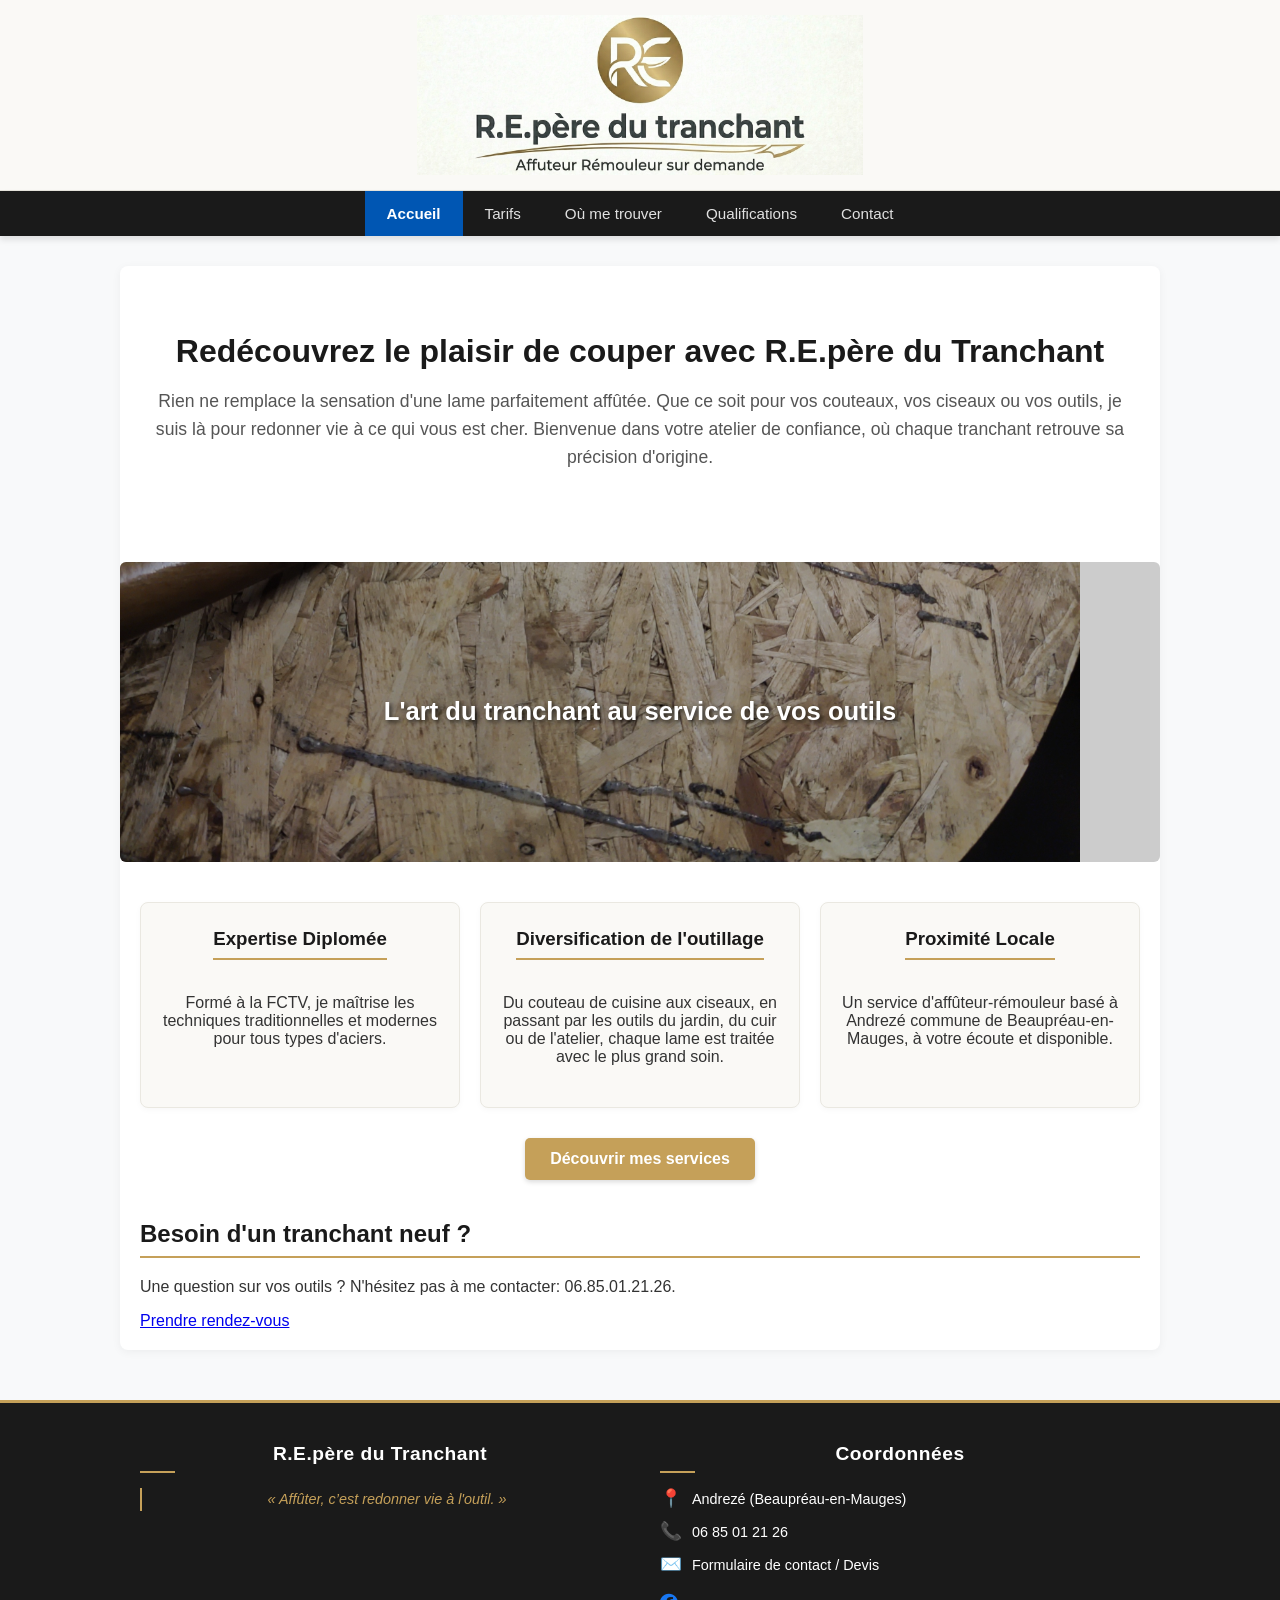
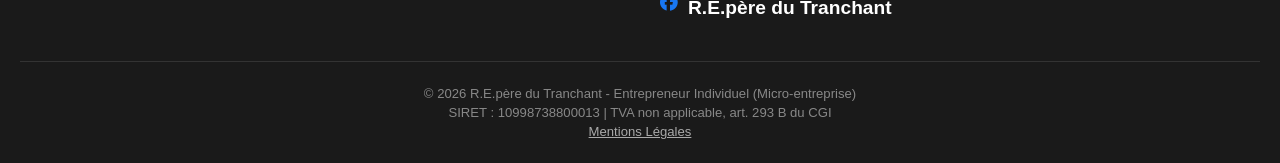
<file: index.html>
<!DOCTYPE html>
<html lang="fr">
<head>
    <meta name="viewport" content="width=device-width, initial-scale=1.0">
    <meta charset="UTF-8">
    <meta name="viewport" content="width=device-width, initial-scale=1.0">
    <meta name="google-site-verification" content="_ajpoaqF8_AfWyaEhj0PF7YPzuyHIvszmh5Ohp7kJgk" />
    <link rel="stylesheet" href="style.css">
    <title>R.E.père du Tranchant - affûtage à Beaupréau</title>
    <link rel="icon" type="image/png" href="logosite.png">
    <link rel="stylesheet" href="https://cdnjs.cloudflare.com/ajax/libs/font-awesome/6.5.1/css/all.min.css">
        <!-- SEO : Ta description complète -->
    <meta name="description" content="R.E.père du Tranchant : service d'affûtage et rémoulage artisanal à Andrezé (Beaupréau-en-Mauges). Entretien de couteaux (cuisine, pliant, pain...), ciseaux (couture, coiffure...) et outils de jardin (serpe, hache, coin, tondeuse, taille-haie, cisaille...), outils de l'atelier (foret, ciseaux à bois, scie cloche...).">
    <!-- SEO : Directives d'indexation et URL canonique -->
    <meta name="robots" content="index, follow">
    <link rel="canonical" href="https://reperedutranchant.github.io/">

    <!-- Open Graph : Aperçu lors des partages sur Facebook, SMS, WhatsApp -->
    <meta property="og:title" content="R.E.père du Tranchant | Affûtage artisanal à Andrezé">
    <meta property="og:description" content="Affûtage et rémoulage artisanal à Andrezé (Beaupréau-en-Mauges). Redonnez du tranchant à vos couteaux, ciseaux et outils de jardin.">
    <meta property="og:type" content="website">
    <meta property="og:url" content="https://reperedutranchant.github.io/Mon-site/">
    <meta property="og:image" content="https://reperedutranchant.github.io/Mon-site/logo3.png">

    <!-- Favicon & Stylesheets -->
    <link rel="icon" type="image/png" href="logo3.png">
    <link rel="stylesheet" href="style.css">
    <link rel="stylesheet" href="https://cdnjs.cloudflare.com/ajax/libs/font-awesome/6.5.1/css/all.min.css">







</head>
<body>
    
    <!-- BANDEAU LOGO BLANC -->
    <header>
        <div class="header-logo">
            <img src="logosite.png" alt="Logo R.E.père du Tranchant">
        </div>
    </header>



    <!-- BARRE DE NAVIGATION NOIRE -->
    <nav id="menu">

        <ul>
            <li><a href="index.html"class="active">Accueil</a></li>
            <li><a href="tarifs.html">Tarifs</a></li>
            <li><a href="lieu.html">Où me trouver</a></li>
            <li><a href="qualification.html">Qualifications</a></li> 
            <li><a href="contact.html">Contact</a></li>
        </ul>
    </nav>





    <main>
        <section class="intro">
            <h1>Redécouvrez le plaisir de couper avec R.E.père du Tranchant</h1>
            
            <p>Rien ne remplace la sensation d'une lame parfaitement affûtée. Que ce soit pour vos couteaux, vos ciseaux 
            ou vos outils, je suis là pour redonner vie à ce qui vous est cher. 
            Bienvenue dans votre atelier de confiance, où chaque tranchant retrouve sa précision d'origine. </p>     
        </section>

        <!-- BANNIÈRE PARALLAXE (L'IMAGE SE DÉCOUVRE QUAND ON DEFILE) -->
        <div class="parallax-banner">
        <div class="parallax-text">L'art du tranchant au service de vos outils</div>
        </div>

        <section class="points-forts">
            <div class="card">
                <h3>Expertise Diplomée</h3>
                <p>Formé à la FCTV, je maîtrise les techniques traditionnelles et modernes pour tous types d'aciers.</p>
            </div>
    
            <div class="card">
                <h3>Diversification de l'outillage</h3>
                <p>Du couteau de cuisine aux ciseaux, en passant par les outils du jardin, du cuir ou de l'atelier, chaque lame est traitée avec le plus grand soin.</p>
            </div>
    
            <div class="card">
                <h3>Proximité Locale</h3>
                <p>Un service d'affûteur-rémouleur basé à Andrezé commune de Beaupréau-en-Mauges, à votre écoute et disponible.</p>
            </div>

            <a href="tarifs.html" class="btn">Découvrir mes services</a>
        </section>


        <section class="contact-rapide">   
            <h2>Besoin d'un tranchant neuf ?</h2>
            <p>Une question sur vos outils ? N'hésitez pas à me contacter: 06.85.01.21.26.</p>
            <a href="contact.html">Prendre rendez-vous</a>
        </section>
    </main>





<footer>
    <div class="footer-container">
        
        <!-- Bloc 1 : Citation & Identité -->
        <div class="footer-col">
            <h4 class="footer-title">R.E.père du Tranchant</h4>
            <blockquote class="footer-quote">
                « Affûter, c’est redonner vie à l'outil. »
            </blockquote>
        </div>

        <!-- Bloc 2 : Coordonnées pratiques -->
        <div class="footer-col">
            <h4 class="footer-title">Coordonnées</h4>
            <ul class="footer-contact-list">
                <li>
                    <span class="contact-icon">📍</span>
                    <a href="https://maps.google.com/?q=Andrezé+49600" target="_blank" rel="noopener noreferrer">Andrezé (Beaupréau-en-Mauges)</a>
                </li>
                <li>
                    <span class="contact-icon">📞</span>
                    <a href="tel:0685012126">06 85 01 21 26</a>
                </li>
                <li>
                    <span class="contact-icon">✉️</span>
                    <a href="contact.html">Formulaire de contact / Devis</a>
                </li>
                <li>
                    <span class="contact-icon"><i class="fa-brands fa-facebook" style="color: #1877F2;"></i></span>
                    <a href="https://www.facebook.com/profile.php?id=61594357110746" target="_blank" rel="noopener noreferrer" class="contact-link">R.E.père du Tranchant</a>
                </li>
            </ul>
        </div>

    </div>

    <!-- Mentions légales & Copyright -->
    <div class="footer-bottom">
        <p>© 2026 R.E.père du Tranchant - Entrepreneur Individuel (Micro-entreprise)</p>
        <p>SIRET : 10998738800013 | TVA non applicable, art. 293 B du CGI</p>
        <p><a href="mentions-legales.html" style="color: #aaa;">Mentions Légales</a></p>
        
    </div>
</footer>






</body>
</html>
</file>
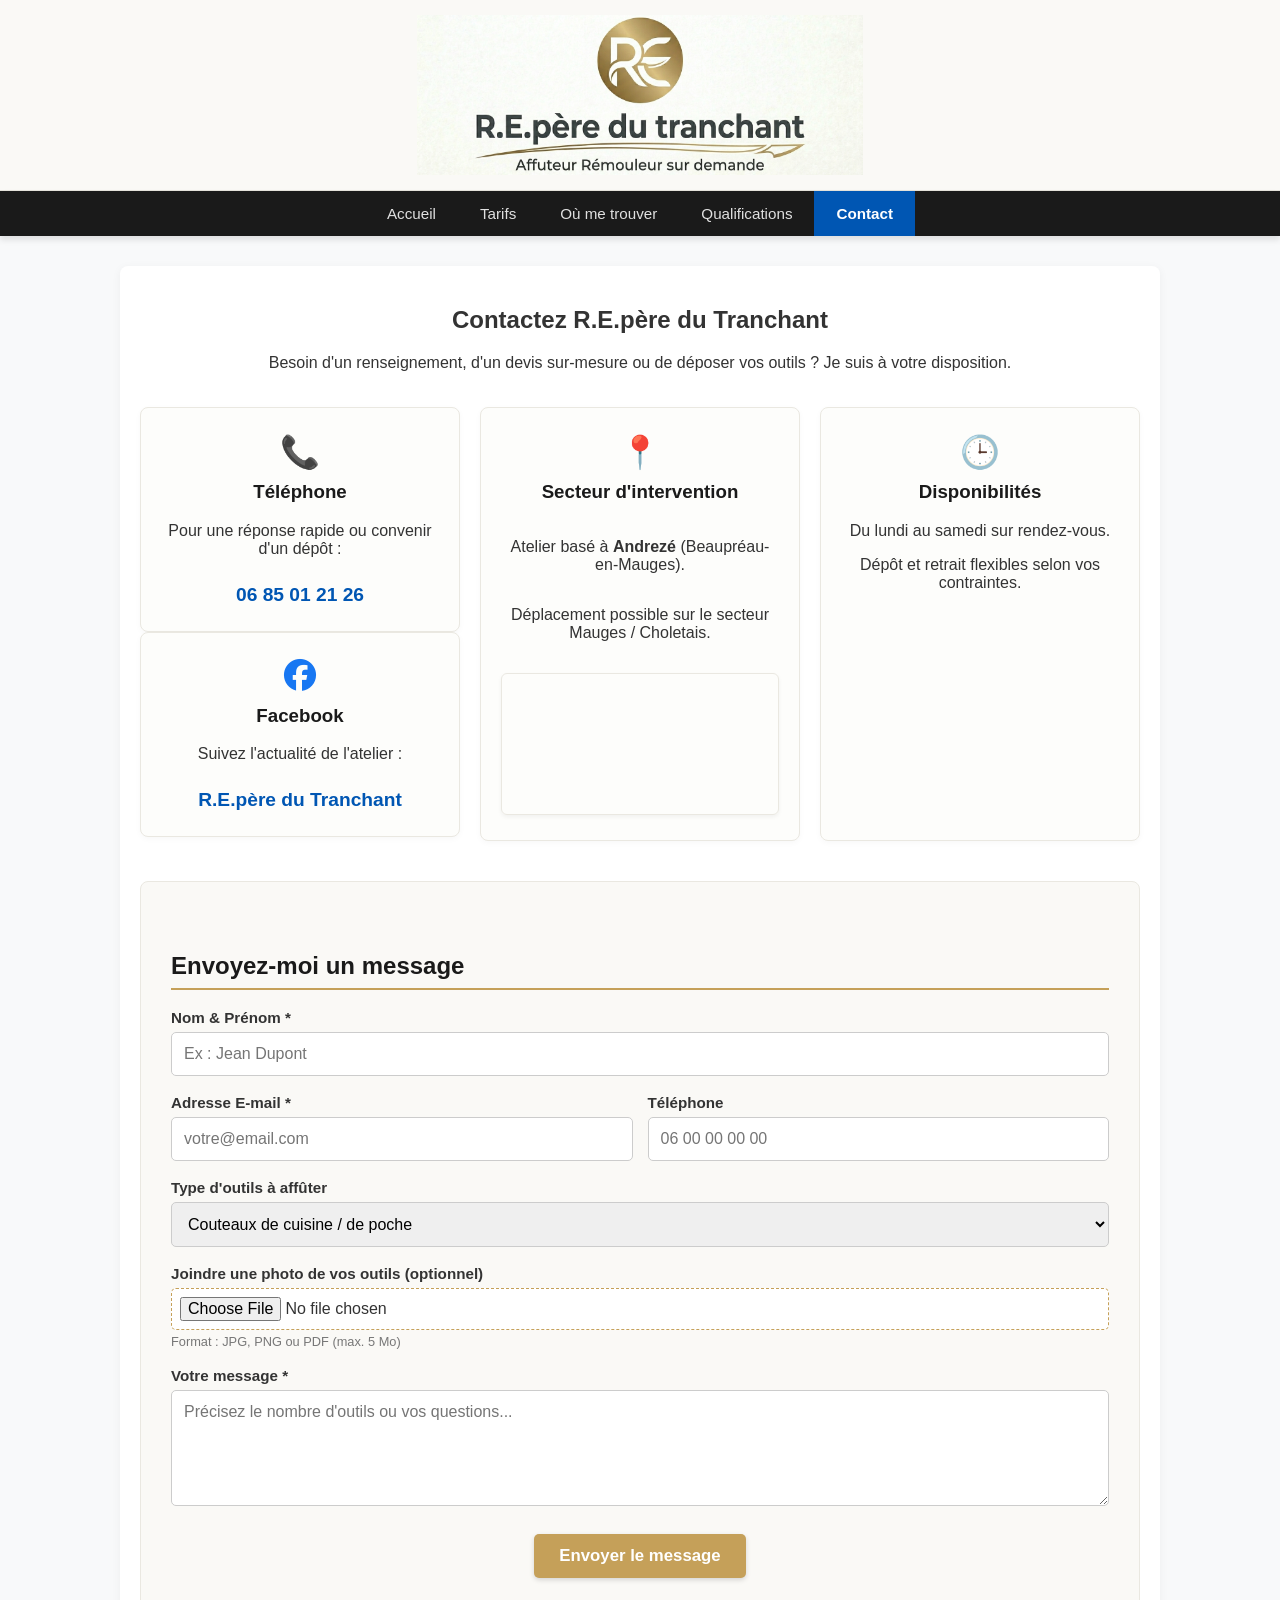
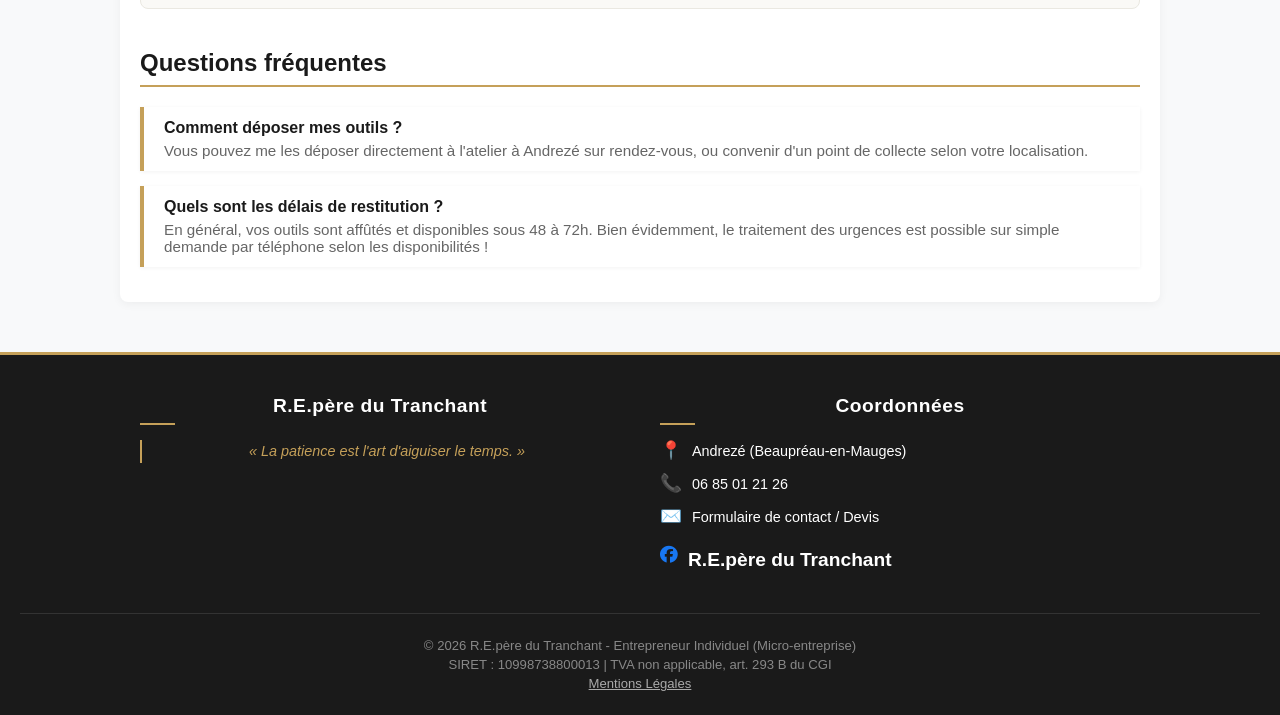
<file: contact.html>
<!DOCTYPE html>
<html lang="fr">
<head>
    <meta charset="UTF-8">
    <meta name="viewport" content="width=device-width, initial-scale=1.0">
    <link rel="stylesheet" href="style.css">
    <title>Contact - R.E.père du Tranchant</title>
    <link rel="icon" type="image/png" href="logosite.png">
    <link rel="stylesheet" href="https://cdnjs.cloudflare.com/ajax/libs/font-awesome/6.5.1/css/all.min.css">
    <meta name="description" content="Contactez R.E.père du Tranchant à Andrezé pour toute demande de devis, d'information ou de rendez-vous pour l'affûtage de vos outils.">
</head>
<body>

    <!-- BANDEAU LOGO -->
    <header>
        <div class="header-logo">
            <img src="logosite.png" alt="Logo R.E.père du Tranchant">
        </div>
    </header>

    <!-- BARRE DE NAVIGATION -->
    <nav id="menu">
        <ul>
            <li><a href="index.html">Accueil</a></li>
            <li><a href="tarifs.html">Tarifs</a></li>
            <li><a href="lieu.html">Où me trouver</a></li>
            <li><a href="qualification.html">Qualifications</a></li> 
            <li><a href="contact.html" class="active">Contact</a></li>
        </ul>
    </nav>

    <main>
        <section class="intro-contact">
            <h1>Contactez R.E.père du Tranchant</h1>
            <p>Besoin d'un renseignement, d'un devis sur-mesure ou de déposer vos outils ? Je suis à votre disposition.</p>
        </section>

        <!-- CARTE DES MOYENS DE CONTACT -->
       <div class="contact-grid">
            <div class="contact-col-stacked">
        <!-- Cadre Téléphone (Haut) -->
        <div class="contact-card">
            <div class="icon">📞</div>
            <h3>Téléphone</h3>
            <p>Pour une réponse rapide ou convenir d'un dépôt :</p>
            <a href="tel:0685012126" class="contact-link">06 85 01 21 26</a>
        </div>

        <!-- Cadre Facebook (Bas) -->
        <div class="contact-card">
            <div class="icon"><i class="fa-brands fa-facebook" style="color: #1877F2;"></i></div>
            <h3>Facebook</h3>
            <p>Suivez l'actualité de l'atelier :</p>
            <a href="https://www.facebook.com/profile.php?id=61594357110746" target="_blank" rel="noopener noreferrer" class="contact-link">R.E.père du Tranchant</a>  </div>
        </div>

            <div class="contact-card card-map">
                <div class="icon">📍</div>
                <h3>Secteur d'intervention</h3>
                <p>Atelier basé à <strong>Andrezé</strong> (Beaupréau-en-Mauges).</p>
                <p>Déplacement possible sur le secteur Mauges / Choletais.</p>
                
                <!-- MINI GOOGLE MAPS -->
                <div class="mini-map">
                    <iframe 
                        src="https://www.google.com/maps/embed?pb=!1m18!1m12!1m3!1d43550.08418579933!2d-0.9850000000000001!3d47.17000000000001!2m3!1f0!2f0!3f0!3m2!1i1024!2i768!4f13.1!3m3!1m2!1s0x48064b8a14b0b1c5%3A0x40d37521e0d7c70!2s49600%20Andrez%C3%A9!5e0!3m2!1sfr!2sfr!4v1700000000000!5m2!1sfr!2sfr" 
                        width="100%" 
                        height="140" 
                        style="border:0;" 
                        allowfullscreen="" 
                        loading="lazy" 
                        referrerpolicy="no-referrer-when-downgrade">
                    </iframe>
                </div>
            </div>

            <div class="contact-card">
                <div class="icon">🕒</div>
                <h3>Disponibilités</h3>
                <p>Du lundi au samedi sur rendez-vous.</p>
                <p>Dépôt et retrait flexibles selon vos contraintes.</p>
            </div>
        </div>

        <!-- FORMULAIRE DE CONTACT -->
        <section class="form-section">
            <h2>Envoyez-moi un message</h2>
            <form action="https://formspree.io/f/mzebngkb" method="POST" enctype="multipart/form-data" class="contact-form">
                
                <div class="form-group">
                    <label for="nom">Nom & Prénom *</label>
                    <input type="text" id="nom" name="nom" required placeholder="Ex : Jean Dupont">
                </div>

                <div class="form-row">
                    <div class="form-group">
                        <label for="email">Adresse E-mail *</label>
                        <input type="email" id="email" name="email" required placeholder="votre@email.com">
                    </div>

                    <div class="form-group">
                        <label for="telephone">Téléphone</label>
                        <input type="tel" id="telephone" name="telephone" placeholder="06 00 00 00 00">
                    </div>
                </div>

                <div class="form-group">
                    <label for="outils">Type d'outils à affûter</label>
                    <select id="outils" name="outils">
                        <option value="couteaux">Couteaux de cuisine / de poche</option>
                        <option value="ciseaux">Ciseaux (couture, coiffure, usuel)</option>
                        <option value="jardin">Outils de jardin (sécateurs, taille-haies, tondeuses...)</option>
                        <option value="bois-atelier">Outils de l'atelier</option>
                        <option value="autre">Autre demande / Professionnel</option>
                    </select>
                </div>

                <div class="form-group">
                    <label for="photo">Joindre une photo de vos outils (optionnel)</label>
                    <input type="file" id="photo" name="photo" accept="image/*,.pdf">
                    <small class="form-help">Format : JPG, PNG ou PDF (max. 5 Mo)</small>
                </div>





                <div class="form-group">
                    <label for="message">Votre message *</label>
                    <textarea id="message" name="message" rows="5" required placeholder="Précisez le nombre d'outils ou vos questions..."></textarea>
                </div>

                <button type="submit" class="btn btn-submit">Envoyer le message</button>
            </form>
        </section>

        <!-- PETITE FAQ RASSURANTE -->
        <section class="contact-faq">
            <h2>Questions fréquentes</h2>
            <div class="faq-item">
                <h4>Comment déposer mes outils ?</h4>
                <p>Vous pouvez me les déposer directement à l'atelier à Andrezé sur rendez-vous, ou convenir d'un point de collecte selon votre localisation.</p>
            </div>
            <div class="faq-item">
                <h4>Quels sont les délais de restitution ?</h4>
                <p>En général, vos outils sont affûtés et disponibles sous 48 à 72h. Bien évidemment, le traitement des urgences est possible sur simple demande par téléphone selon les disponibilités !</p>
            </div> 
        </section>
    </main>

   
<footer>
    <div class="footer-container">
        
        <!-- Bloc 1 : Citation & Identité -->
        <div class="footer-col">
            <h4 class="footer-title">R.E.père du Tranchant</h4>
            <blockquote class="footer-quote">
                « La patience est l'art d'aiguiser le temps. »
            </blockquote>
        </div>

        <!-- Bloc 2 : Coordonnées pratiques -->
        <div class="footer-col">
            <h4 class="footer-title">Coordonnées</h4>
            <ul class="footer-contact-list">
                <li>
                    <span class="contact-icon">📍</span>
                    <a href="https://maps.google.com/?q=Andrezé+49600" target="_blank" rel="noopener noreferrer">Andrezé (Beaupréau-en-Mauges)</a>
                </li>
                <li>
                    <span class="contact-icon">📞</span>
                    <a href="tel:0685012126">06 85 01 21 26</a>
                </li>
                <li>
                    <span class="contact-icon">✉️</span>
                    <a href="contact.html">Formulaire de contact / Devis</a>
                </li>
                <li>
                    <span class="contact-icon"><i class="fa-brands fa-facebook" style="color: #1877F2;"></i></span>
                    <a href="https://www.facebook.com/profile.php?id=61594357110746" target="_blank" rel="noopener noreferrer" class="contact-link">R.E.père du Tranchant</a>
                </li>
            </ul>
        </div>

    </div>

    <!-- Mentions légales & Copyright -->
    <div class="footer-bottom">
        <p>© 2026 R.E.père du Tranchant - Entrepreneur Individuel (Micro-entreprise)</p>
        <p>SIRET : 10998738800013 | TVA non applicable, art. 293 B du CGI</p>
        <p><a href="mentions-legales.html" style="color: #aaa;">Mentions Légales</a></p>
    </div>
</footer>


</body>
</html>
</file>
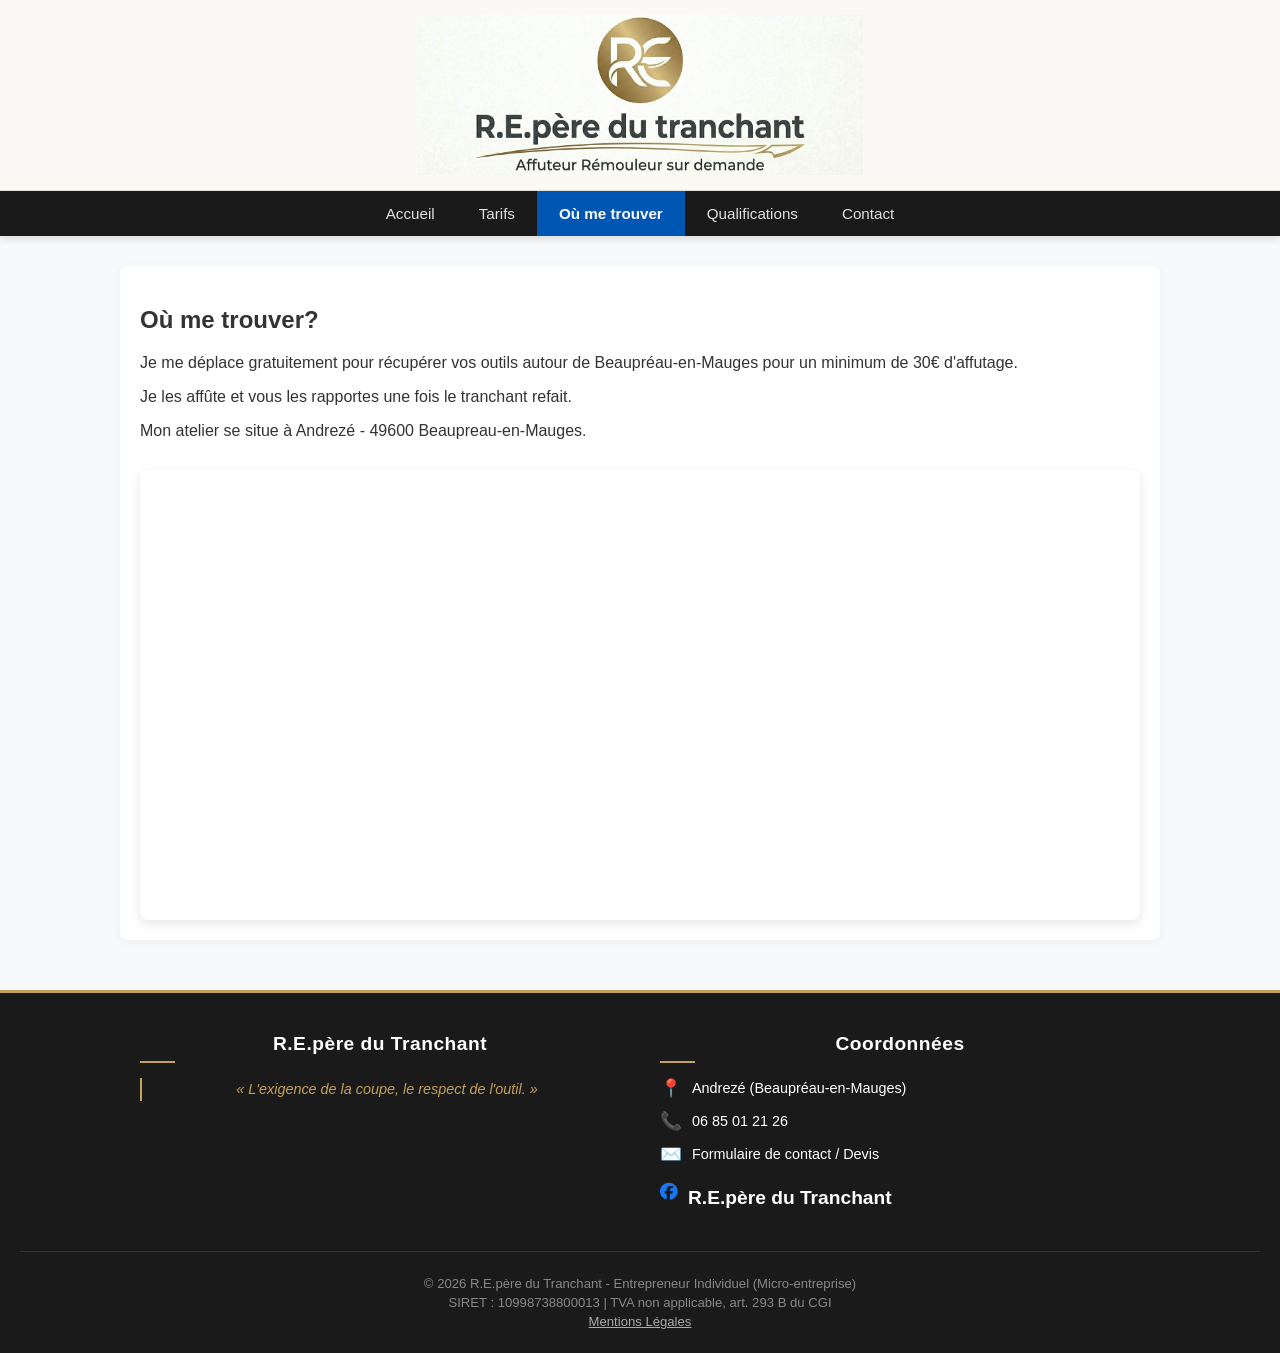
<file: lieu.html>
<!DOCTYPE html>
<html lang="fr">
<head>
    <meta charset="UTF-8">
    <meta name="viewport" content="width=device-width, initial-scale=1.0">

    <link rel="stylesheet" href="style.css">
    <title>R.E.père du Tranchant</title>
    <link rel="icon" type="image/png" href="logosite.png">
    <link rel="stylesheet" href="https://cdnjs.cloudflare.com/ajax/libs/font-awesome/6.5.1/css/all.min.css">
    <meta name="description" content="Atelier d'affûtage situé à Andrezé (Beaupréau-en-Mauges). Service de collecte et retour d'outils à domicile dans le secteur des Mauges et du Choletais.">
</head>
<body>
    
    <!-- BANDEAU LOGO BLANC -->
    <header>
        <div class="header-logo">
            <img src="logosite.png" alt="Logo R.E.père du Tranchant">
        </div>
    </header>



    <!-- BARRE DE NAVIGATION NOIRE -->
    <nav id="menu">

        <ul>
            <li><a href="index.html">Accueil</a></li>
            <li><a href="tarifs.html">Tarifs</a></li>
            <li><a href="lieu.html"class="active">Où me trouver</a></li>
            <li><a href="qualification.html">Qualifications</a></li> 
            <li><a href="contact.html">Contact</a></li>
        </ul>
    </nav>
       


    <main>
        <section class="content">
            <h1>Où me trouver?</h1>
            <p>Je me déplace gratuitement pour récupérer vos outils autour de Beaupréau-en-Mauges pour un minimum de 30€ d'affutage.</p>
            <p>Je les affûte et vous les rapportes une fois le tranchant refait.</p>
            <p>Mon atelier se situe à Andrezé - 49600 Beaupreau-en-Mauges.</p>

            <!-- CARTE GOOGLE MAPS -->
            <div class="map-container">
                <iframe 
                    src="https://www.google.com/maps/embed?pb=!1m18!1m12!1m3!1d43550.08418579933!2d-0.9850000000000001!3d47.17000000000001!2m3!1f0!2f0!3f0!3m2!1i1024!2i768!4f13.1!3m3!1m2!1s0x48064b8a14b0b1c5%3A0x40d37521e0d7c70!2s49600%20Andrez%C3%A9!5e0!3m2!1sfr!2sfr!4v1700000000000!5m2!1sfr!2sfr" 
                    width="100%" 
                    height="450" 
                    style="border:0;" 
                    allowfullscreen="" 
                    loading="lazy" 
                    referrerpolicy="no-referrer-when-downgrade">
                </iframe>
            </div>




        </section>
    </main>

<footer>
    <div class="footer-container">
        
        <!-- Bloc 1 : Citation & Identité -->
        <div class="footer-col">
            <h4 class="footer-title">R.E.père du Tranchant</h4>
            <blockquote class="footer-quote">
               « L'exigence de la coupe, le respect de l'outil. »
            </blockquote>
        </div>

        <!-- Bloc 2 : Coordonnées pratiques -->
        <div class="footer-col">
            <h4 class="footer-title">Coordonnées</h4>
            <ul class="footer-contact-list">
                <li>
                    <span class="contact-icon">📍</span>
                    <a href="https://maps.google.com/?q=Andrezé+49600" target="_blank" rel="noopener noreferrer">Andrezé (Beaupréau-en-Mauges)</a>
                </li>
                <li>
                    <span class="contact-icon">📞</span>
                    <a href="tel:0685012126">06 85 01 21 26</a>
                </li>
                <li>
                    <span class="contact-icon">✉️</span>
                    <a href="contact.html">Formulaire de contact / Devis</a>
                </li>
                <li>
                    <span class="contact-icon"><i class="fa-brands fa-facebook" style="color: #1877F2;"></i></span>
                    <a href="https://www.facebook.com/profile.php?id=61594357110746" target="_blank" rel="noopener noreferrer" class="contact-link">R.E.père du Tranchant</a>
                </li>
            </ul>
        </div>

    </div>

    <!-- Mentions légales & Copyright -->
    <div class="footer-bottom">
        <p>© 2026 R.E.père du Tranchant - Entrepreneur Individuel (Micro-entreprise)</p>
        <p>SIRET : 10998738800013 | TVA non applicable, art. 293 B du CGI</p>
        <p><a href="mentions-legales.html" style="color: #aaa;">Mentions Légales</a></p>
    </div>
</footer>

</body>
</html>
</file>
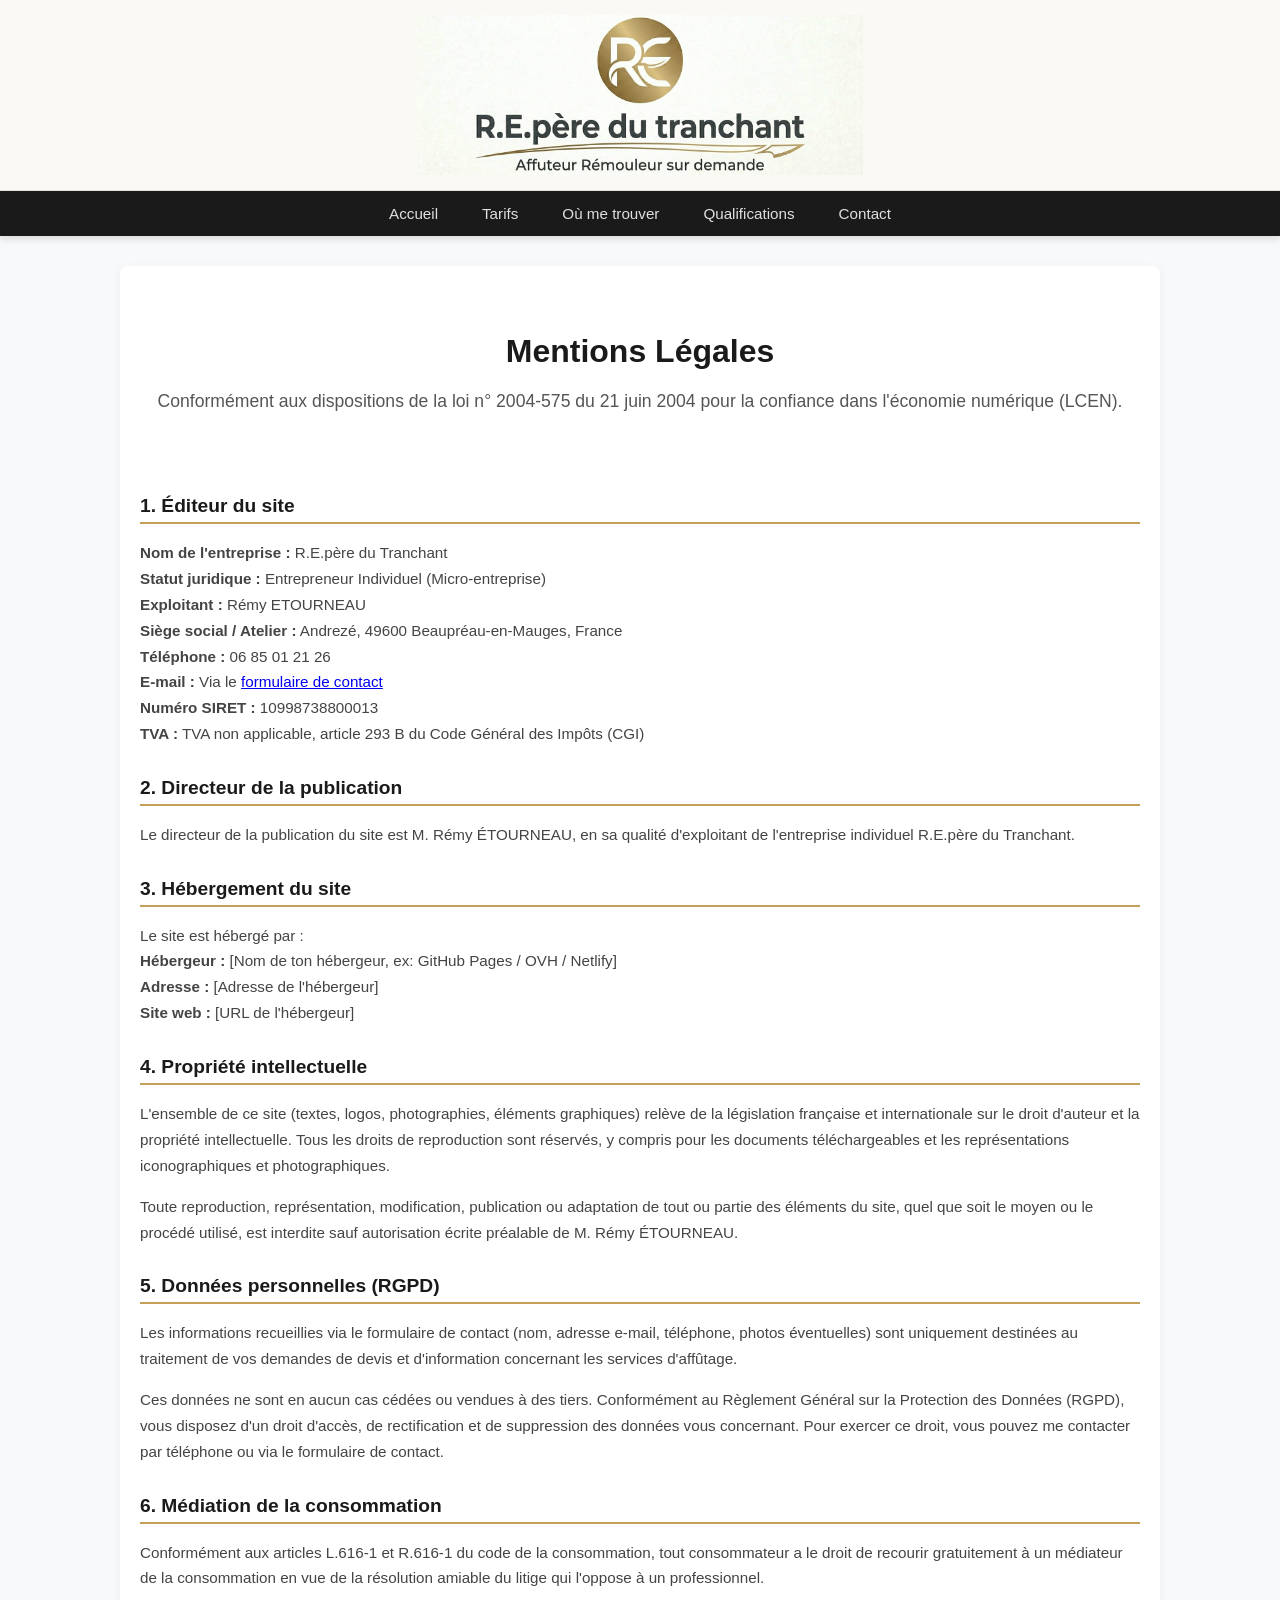
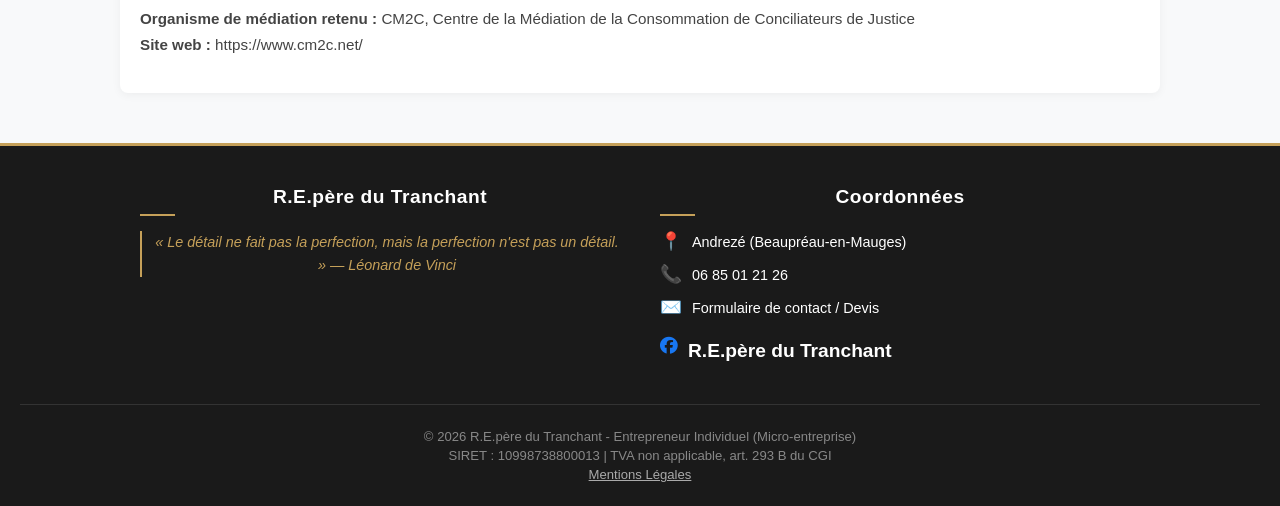
<file: mentions-legales.html>
<!DOCTYPE html>
<html lang="fr">
<head>
    <meta charset="UTF-8">
    <meta name="viewport" content="width=device-width, initial-scale=1.0">
    <link rel="stylesheet" href="style.css">
    <link rel="icon" type="image/png" href="logosite.png">
    <title>Mentions Légales - R.E.père du Tranchant</title>
    <link rel="stylesheet" href="https://cdnjs.cloudflare.com/ajax/libs/font-awesome/6.5.1/css/all.min.css">
    <meta name="description" content="Mentions légales du site R.E.père du Tranchant - Artisan affûteur-rémouleur à Beaupréau-en-Mauges.">
</head>
<body>

    <!-- BANDEAU LOGO -->
    <header>
        <div class="header-logo">
            <img src="logosite.png" alt="Logo R.E.père du Tranchant">
        </div>
    </header>

    <!-- BARRE DE NAVIGATION -->
    <nav id="menu">
        <ul>
            <li><a href="index.html">Accueil</a></li>
            <li><a href="tarifs.html">Tarifs</a></li>
            <li><a href="lieu.html">Où me trouver</a></li>
            <li><a href="qualification.html">Qualifications</a></li> 
            <li><a href="contact.html">Contact</a></li>
        </ul>
    </nav>

    <main>
        <section class="intro">
            <h1>Mentions Légales</h1>
            <p>Conformément aux dispositions de la loi n° 2004-575 du 21 juin 2004 pour la confiance dans l'économie numérique (LCEN).</p>
        </section>

        <section class="legal-content">
            <h2>1. Éditeur du site</h2>
            <p>
                <strong>Nom de l'entreprise :</strong> R.E.père du Tranchant<br>
                <strong>Statut juridique :</strong> Entrepreneur Individuel (Micro-entreprise)<br>
                <strong>Exploitant :</strong> Rémy ETOURNEAU<br>
                <strong>Siège social / Atelier :</strong> Andrezé, 49600 Beaupréau-en-Mauges, France<br>
                <strong>Téléphone :</strong> 06 85 01 21 26<br>
                <strong>E-mail :</strong> Via le <a href="contact.html">formulaire de contact</a><br>
                <strong>Numéro SIRET :</strong> 10998738800013 <br>
                <strong>TVA :</strong> TVA non applicable, article 293 B du Code Général des Impôts (CGI)
            </p>

            <h2>2. Directeur de la publication</h2>
            <p>Le directeur de la publication du site est M. Rémy ÉTOURNEAU, en sa qualité d'exploitant de l'entreprise individuel R.E.père du Tranchant.</p>

            <h2>3. Hébergement du site</h2>
            <p>
                Le site est hébergé par :<br>
                <strong>Hébergeur :</strong> [Nom de ton hébergeur, ex: GitHub Pages / OVH / Netlify]<br>
                <strong>Adresse :</strong> [Adresse de l'hébergeur]<br>
                <strong>Site web :</strong> [URL de l'hébergeur]
            </p>

            <h2>4. Propriété intellectuelle</h2>
            <p>L'ensemble de ce site (textes, logos, photographies, éléments graphiques) relève de la législation française et internationale sur le droit d'auteur et la propriété intellectuelle. Tous les droits de reproduction sont réservés, y compris pour les documents téléchargeables et les représentations iconographiques et photographiques.</p>
            <p>Toute reproduction, représentation, modification, publication ou adaptation de tout ou partie des éléments du site, quel que soit le moyen ou le procédé utilisé, est interdite sauf autorisation écrite préalable de M. Rémy ÉTOURNEAU.</p>

            <h2>5. Données personnelles (RGPD)</h2>
            <p>Les informations recueillies via le formulaire de contact (nom, adresse e-mail, téléphone, photos éventuelles) sont uniquement destinées au traitement de vos demandes de devis et d'information concernant les services d'affûtage.</p>
            <p>Ces données ne sont en aucun cas cédées ou vendues à des tiers. Conformément au Règlement Général sur la Protection des Données (RGPD), vous disposez d'un droit d'accès, de rectification et de suppression des données vous concernant. Pour exercer ce droit, vous pouvez me contacter par téléphone ou via le formulaire de contact.</p>

            <h2>6. Médiation de la consommation</h2>
            <p>Conformément aux articles L.616-1 et R.616-1 du code de la consommation, tout consommateur a le droit de recourir gratuitement à un médiateur de la consommation en vue de la résolution amiable du litige qui l'oppose à un professionnel.</p>
            <p>
                <strong>Organisme de médiation retenu :</strong> CM2C, Centre de la Médiation de la Consommation de Conciliateurs de Justice <br>
                <strong>Site web :</strong> https://www.cm2c.net/
            </p>
        </section>
    </main>

    <footer>
        <div class="footer-container">
            <div class="footer-col">
                <h4 class="footer-title">R.E.père du Tranchant</h4>
                <blockquote class="footer-quote">
                    « Le détail ne fait pas la perfection, mais la perfection n'est pas un détail. » — Léonard de Vinci
                </blockquote>
            </div>

            <div class="footer-col">
                <h4 class="footer-title">Coordonnées</h4>
                <ul class="footer-contact-list">
                    <li>
                        <span class="contact-icon">📍</span>
                        <a href="https://maps.google.com/?q=Andrezé+49600" target="_blank" rel="noopener noreferrer">Andrezé (Beaupréau-en-Mauges)</a>
                    </li>
                    <li>
                        <span class="contact-icon">📞</span>
                        <a href="tel:0685012126">06 85 01 21 26</a>
                    </li>
                    <li>
                        <span class="contact-icon">✉️</span>
                        <a href="contact.html">Formulaire de contact / Devis</a>
                    </li>
                    <li>
                        <span class="contact-icon"><i class="fa-brands fa-facebook" style="color: #1877F2;"></i></span>
                    <a href="https://www.facebook.com/profile.php?id=61594357110746" target="_blank" rel="noopener noreferrer" class="contact-link">R.E.père du Tranchant</a>
                    </li>
                </ul>
            </div>
        </div>

        <div class="footer-bottom">
            <p>© 2026 R.E.père du Tranchant - Entrepreneur Individuel (Micro-entreprise)</p>
            <p>SIRET : 10998738800013 | TVA non applicable, art. 293 B du CGI</p>
            <p><a href="mentions-legales.html" style="color: #aaa;">Mentions Légales</a></p>
        </div>
    </footer>

</body>
</html>
</file>
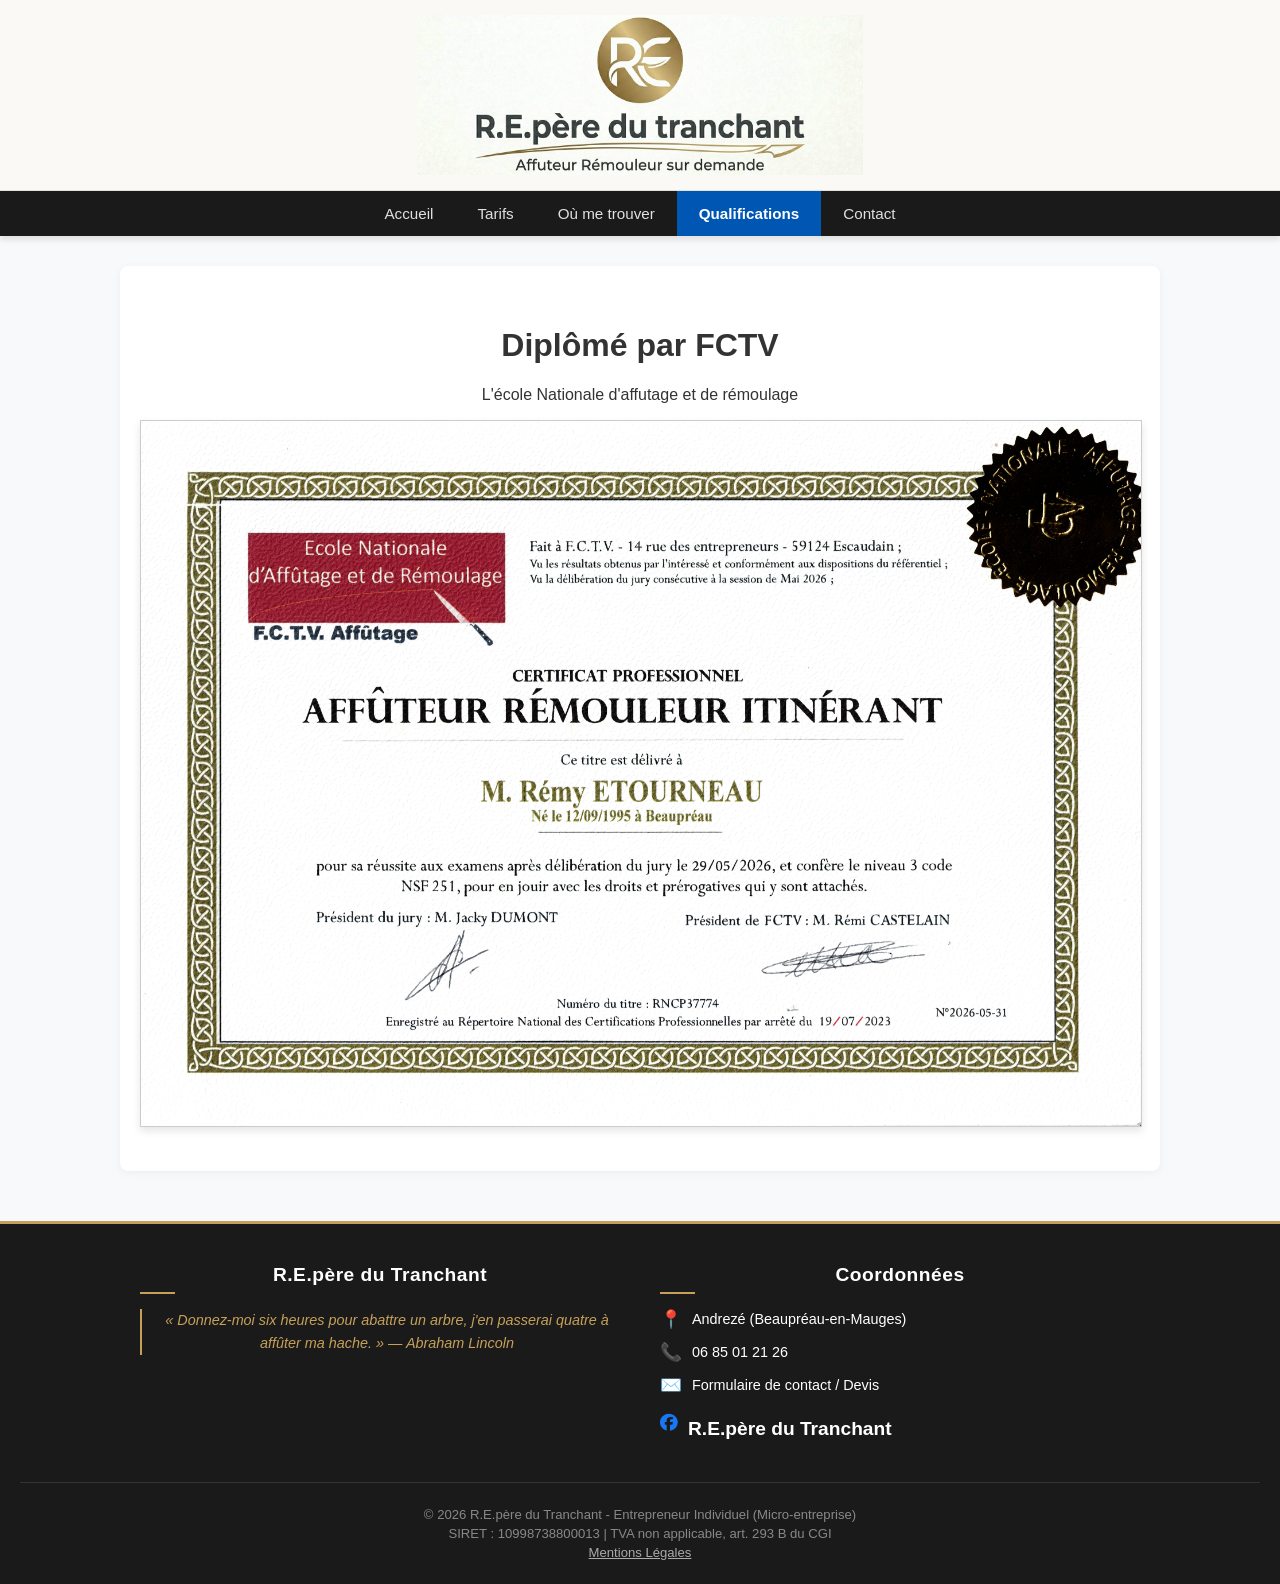
<file: qualification.html>
<!DOCTYPE html>
<html lang="fr">
<head>
    <meta charset="UTF-8">
    <meta name="viewport" content="width=device-width, initial-scale=1.0">

    <link rel="stylesheet" href="style.css">
    <title>R.E.père du Tranchant</title>
    <link rel="icon" type="image/png" href="logosite.png">
    <link rel="stylesheet" href="https://cdnjs.cloudflare.com/ajax/libs/font-awesome/6.5.1/css/all.min.css">
    <meta name="description" content="Artisan affûteur-rémouleur diplômé de l'École Nationale FCTV. Expertise et techniques professionnelles pour redonner vie à toutes vos lames.">
</head>
<body>
    
    <!-- BANDEAU LOGO BLANC -->
    <header>
        <div class="header-logo">
            <img src="logosite.png" alt="Logo R.E.père du Tranchant">
        </div>
    </header>



    <!-- BARRE DE NAVIGATION NOIRE -->
    <nav id="menu">

        <ul>
            <li><a href="index.html">Accueil</a></li>
            <li><a href="tarifs.html">Tarifs</a></li>
            <li><a href="lieu.html">Où me trouver</a></li>
            <li><a href="qualification.html"class="active">Qualifications</a></li> 
            <li><a href="contact.html">Contact</a></li>
        </ul>
    </nav>

    <main>
        <div class="diplome">
            <h1>Diplômé par FCTV</h1>
            <p>L'école Nationale d'affutage et de rémoulage</p>
            <img src="diplome.jpg" alt="Logo R.E.père du Tranchant">
        </div>
    </main>
<footer>
    <div class="footer-container">
        
        <!-- Bloc 1 : Citation & Identité -->
        <div class="footer-col">
            <h4 class="footer-title">R.E.père du Tranchant</h4>
            <blockquote class="footer-quote">
                « Donnez-moi six heures pour abattre un arbre, j'en passerai quatre à affûter ma hache. » — Abraham Lincoln
            </blockquote>
        </div>

        <!-- Bloc 2 : Coordonnées pratiques -->
        <div class="footer-col">
            <h4 class="footer-title">Coordonnées</h4>
            <ul class="footer-contact-list">
                <li>
                    <span class="contact-icon">📍</span>
                    <a href="https://maps.google.com/?q=Andrezé+49600" target="_blank" rel="noopener noreferrer">Andrezé (Beaupréau-en-Mauges)</a>
                </li>
                <li>
                    <span class="contact-icon">📞</span>
                    <a href="tel:0685012126">06 85 01 21 26</a>
                </li>
                <li>
                    <span class="contact-icon">✉️</span>
                    <a href="contact.html">Formulaire de contact / Devis</a>
                </li>
                <li>
                    <span class="contact-icon"><i class="fa-brands fa-facebook" style="color: #1877F2;"></i></span>
                    <a href="https://www.facebook.com/profile.php?id=61594357110746" target="_blank" rel="noopener noreferrer" class="contact-link">R.E.père du Tranchant</a>
                </li>
            </ul>
        </div>

    </div>

    <!-- Mentions légales & Copyright -->
    <div class="footer-bottom">
        <p>© 2026 R.E.père du Tranchant - Entrepreneur Individuel (Micro-entreprise)</p>
        <p>SIRET : 10998738800013 | TVA non applicable, art. 293 B du CGI</p>
        <p><a href="mentions-legales.html" style="color: #aaa;">Mentions Légales</a></p>
    </div>
</footer>

</body>
</html>
</file>
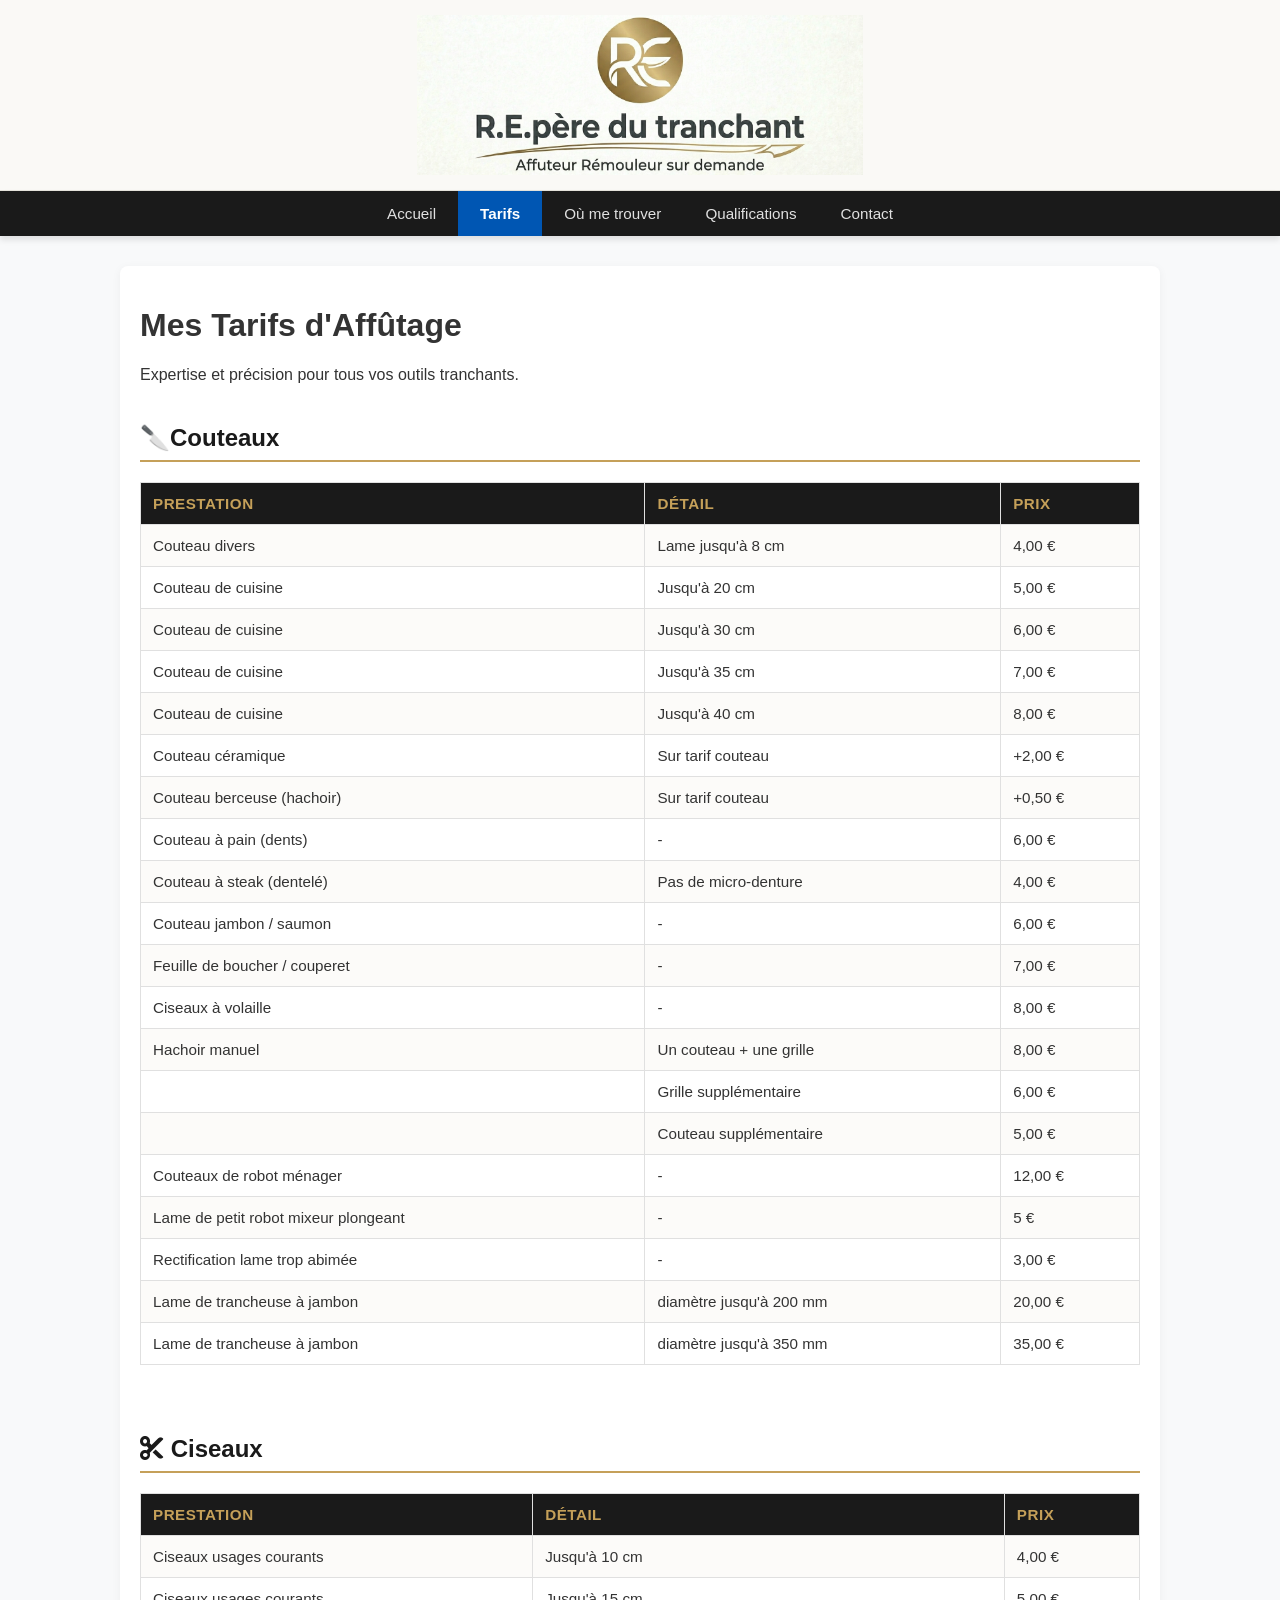
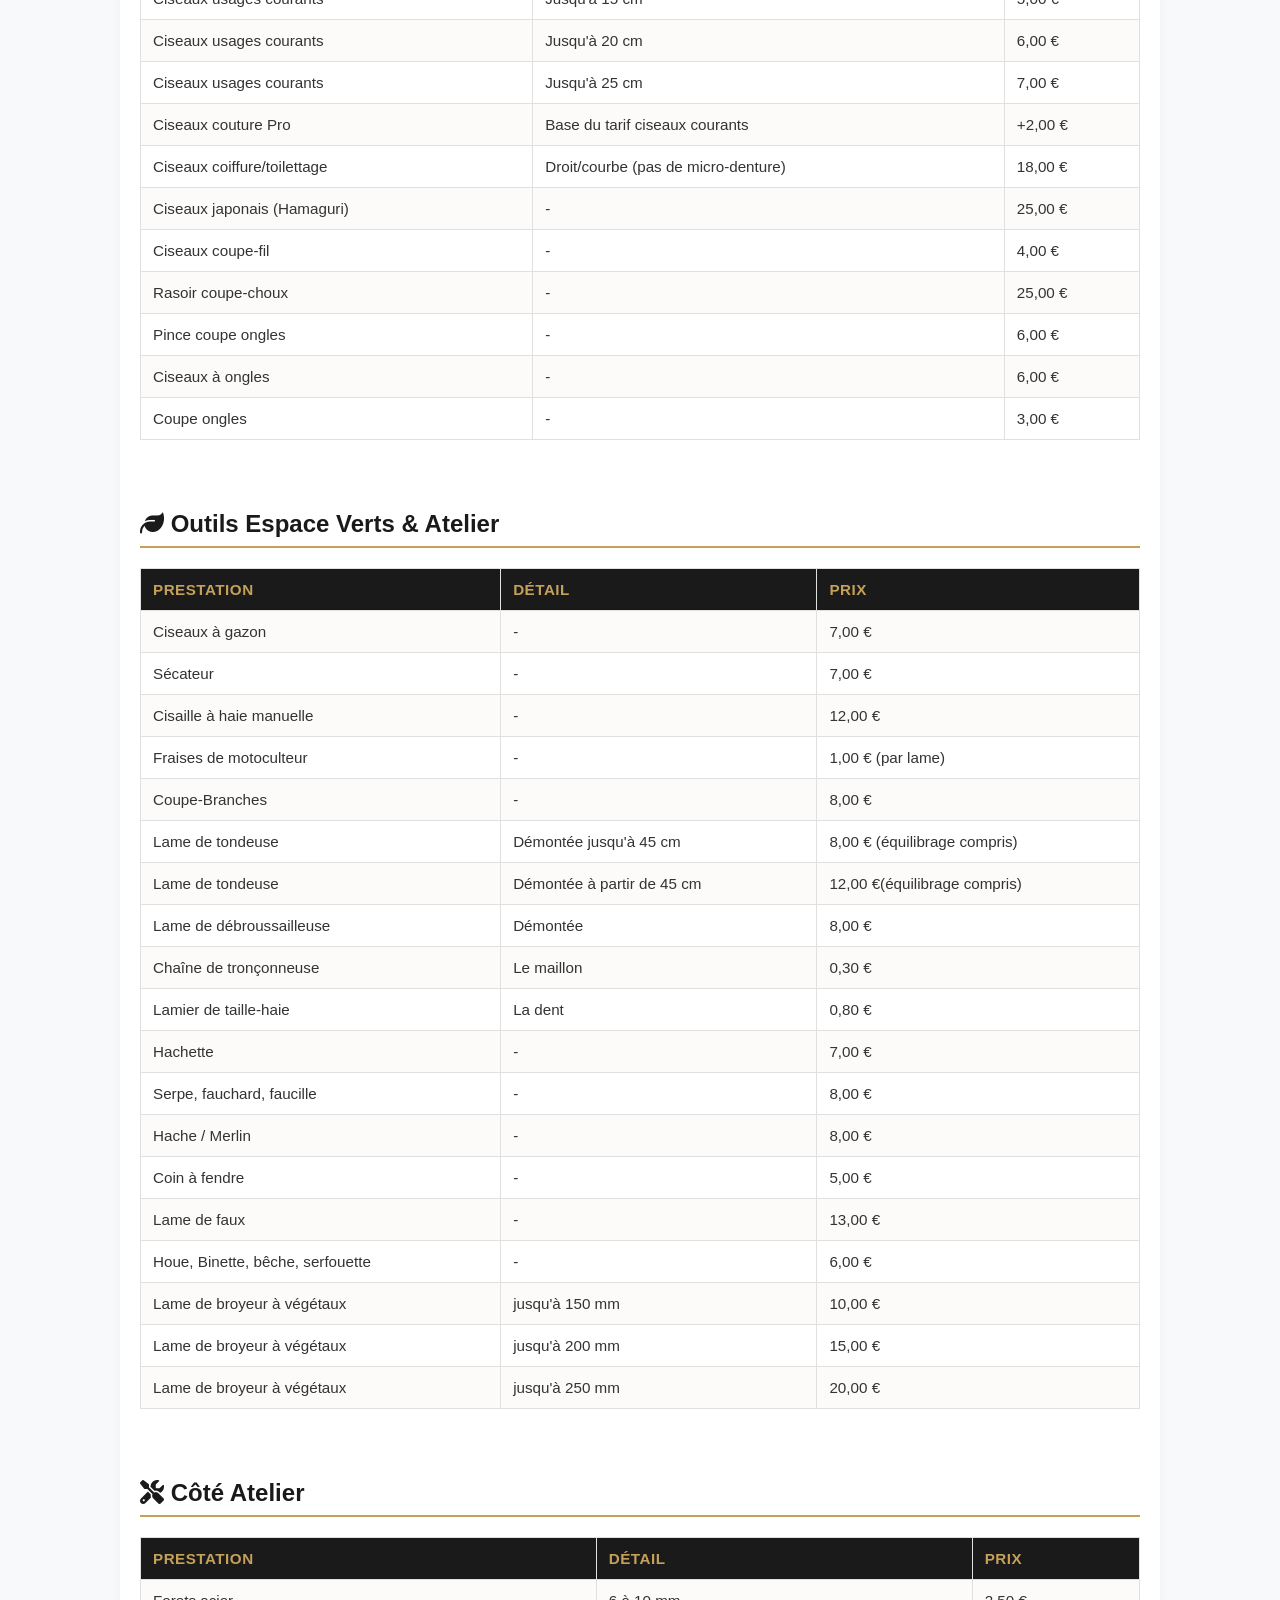
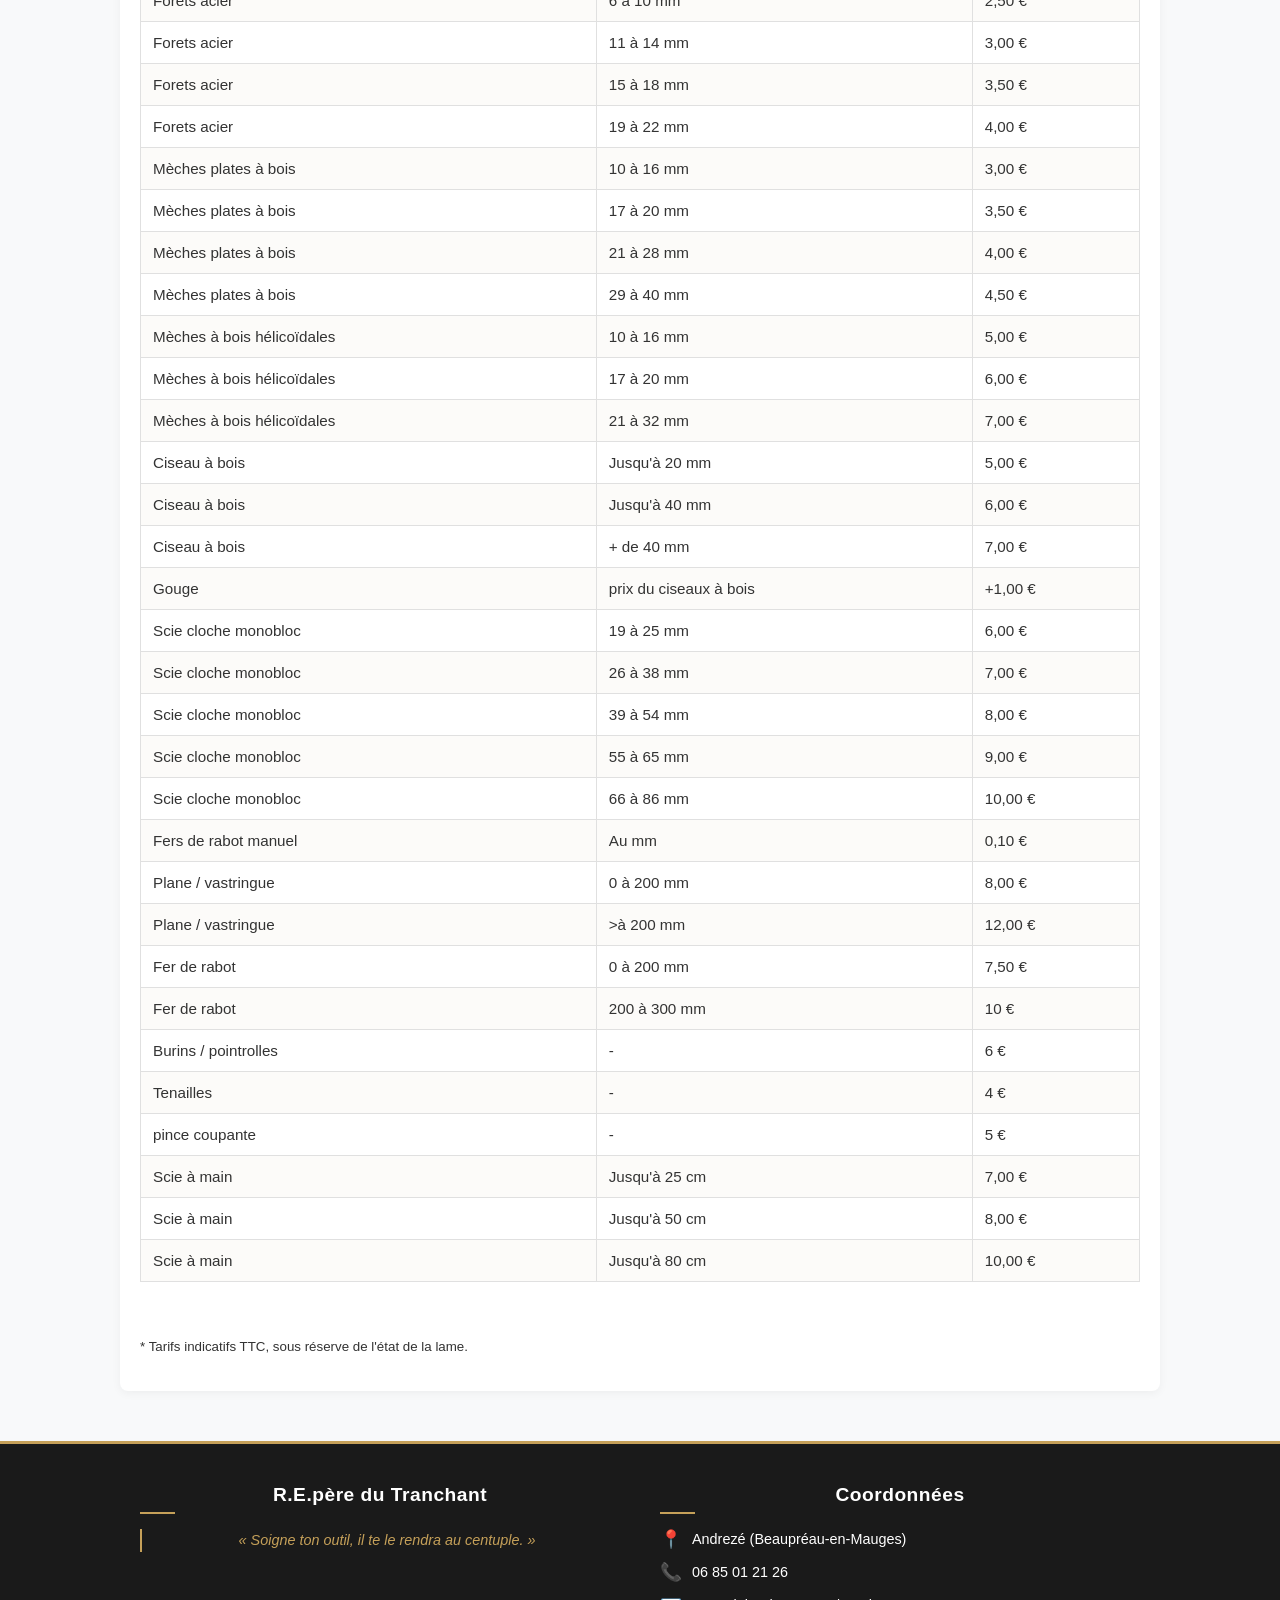
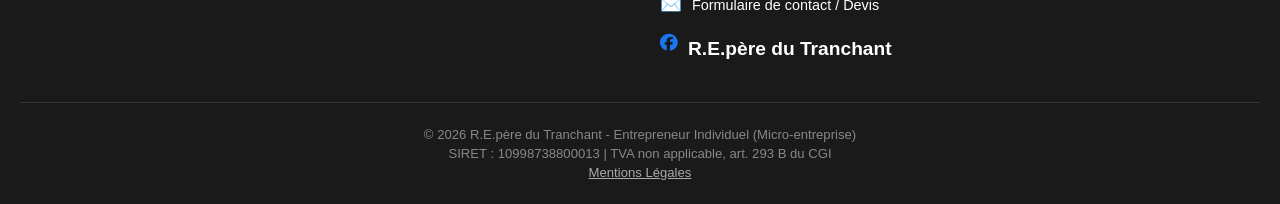
<file: tarifs.html>
<!DOCTYPE html>
<html lang="fr">
<head>
    <meta charset="UTF-8">
    <meta name="viewport" content="width=device-width, initial-scale=1.0">

    <link rel="stylesheet" href="style.css">
    <title>R.E.père du Tranchant</title>
    <link rel="icon" type="image/png" href="logosite.png">
    <link rel="stylesheet" href="https://cdnjs.cloudflare.com/ajax/libs/font-awesome/6.5.1/css/all.min.css">
    <meta name="description" content="Consultez les tarifs d'affûtage de R.E.père du Tranchant : couteaux de cuisine, ciseaux, outils de jardin, d'atelier et de menuiserie à Beaupréau-en-Mauges.">
</head>
<body>
    
    <!-- BANDEAU LOGO BLANC -->
    <header>
        <div class="header-logo">
            <img src="logosite.png" alt="Logo R.E.père du Tranchant">
        </div>
    </header>



    <!-- BARRE DE NAVIGATION NOIRE -->
    <nav id="menu">

        <ul>
            <li><a href="index.html">Accueil</a></li>
            <li><a href="tarifs.html"class="active">Tarifs</a></li>
            <li><a href="lieu.html">Où me trouver</a></li>
            <li><a href="qualification.html">Qualifications</a></li> 
            <li><a href="contact.html">Contact</a></li>
        </ul>
    </nav>

   <main>
        <div class="contenu-page">
        <h1>Mes Tarifs d'Affûtage</h1>
        <p>Expertise et précision pour tous vos outils tranchants.</p>

        <h2>
            🔪Couteaux
            
        </h2>
        
        <div class="table-container">
            <table>
             <tr><th>Prestation</th><th>Détail</th><th>Prix</th></tr>
             <tr><td>Couteau divers</td><td>Lame jusqu'à 8 cm</td><td>4,00 €</td></tr>
             <tr><td>Couteau de cuisine</td><td>Jusqu'à 20 cm</td><td>5,00 €</td></tr>
             <tr><td>Couteau de cuisine</td><td>Jusqu'à 30 cm</td><td>6,00 €</td></tr>
             <tr><td>Couteau de cuisine</td><td>Jusqu'à 35 cm</td><td>7,00 €</td></tr>
             <tr><td>Couteau de cuisine</td><td>Jusqu'à 40 cm</td><td>8,00 €</td></tr>
             <tr><td>Couteau céramique</td><td>Sur tarif couteau</td><td>+2,00 €</td></tr>
             <tr><td>Couteau berceuse (hachoir)</td><td>Sur tarif couteau</td><td>+0,50 €</td></tr>
             <tr><td>Couteau à pain (dents)</td><td>-</td><td>6,00 €</td></tr>
             <tr><td>Couteau à steak (dentelé)</td><td>Pas de micro-denture</td><td>4,00 €</td></tr>
             <tr><td>Couteau jambon / saumon</td><td>-</td><td>6,00 €</td></tr>
             <tr><td>Feuille de boucher / couperet</td><td>-</td><td>7,00 €</td></tr>
             <tr><td>Ciseaux à volaille</td><td>-</td><td>8,00 €</td></tr>
             <tr><td>Hachoir manuel</td><td>Un couteau + une grille</td><td>8,00 €</td></tr>
             <tr><td></td><td>Grille supplémentaire</td><td>6,00 €</td></tr>
             <tr><td></td><td>Couteau supplémentaire</td><td>5,00 €</td></tr>
             <tr><td>Couteaux de robot ménager</td><td>-</td><td>12,00 €</td></tr>
             <tr><td>Lame de petit robot mixeur plongeant</td><td>-</td><td>5 €</td></tr>
             <tr><td>Rectification lame trop abimée</td><td>-</td><td>3,00 €</td></tr>
             <tr><td>Lame de trancheuse à jambon</td><td>diamètre jusqu'à 200 mm</td><td>20,00 €</td></tr>
             <tr><td>Lame de trancheuse à jambon</td><td>diamètre jusqu'à 350 mm</td><td>35,00 €</td></tr>
                
            </table>
            
        </div>
        <h2>
            <i class="fa-solid fa-scissors"></i>
            Ciseaux
        </h2>
        <div class="table-container">
            <table>
             <tr><th>Prestation</th><th>Détail</th><th>Prix</th></tr>
             <tr><td>Ciseaux usages courants</td><td>Jusqu'à 10 cm</td><td>4,00 €</td></tr>
             <tr><td>Ciseaux usages courants</td><td>Jusqu'à 15 cm</td><td>5,00 €</td></tr>
             <tr><td>Ciseaux usages courants</td><td>Jusqu'à 20 cm</td><td>6,00 €</td></tr>
             <tr><td>Ciseaux usages courants</td><td>Jusqu'à 25 cm</td><td>7,00 €</td></tr>             
             <tr><td>Ciseaux couture Pro</td><td>Base du tarif ciseaux courants</td><td>+2,00 €</td></tr>
             <tr><td>Ciseaux coiffure/toilettage</td><td>Droit/courbe (pas de micro-denture)</td><td>18,00 €</td></tr>
             <tr><td>Ciseaux japonais (Hamaguri)</td><td>-</td><td>25,00 €</td></tr>
             <tr><td>Ciseaux coupe-fil</td><td>-</td><td>4,00 €</td></tr>
             <tr><td>Rasoir coupe-choux</td><td>-</td><td>25,00 €</td></tr>
             <tr><td>Pince coupe ongles</td><td>-</td><td>6,00 €</td></tr>
             <tr><td>Ciseaux à ongles</td><td>-</td><td>6,00 €</td></tr>
             <tr><td>Coupe ongles</td><td>-</td><td>3,00 €</td></tr>
            
            </table>
        </div>
        <h2>
            <i class="fa-solid fa-leaf"></i>
            Outils Espace Verts & Atelier</h2>
        <div class="table-container">
            <table>
             <tr><th>Prestation</th><th>Détail</th><th>Prix</th></tr>
             <tr><td>Ciseaux à gazon</td><td>-</td><td>7,00 €</td></tr>
             <tr><td>Sécateur</td><td>-</td><td>7,00 €</td></tr>
             <tr><td>Cisaille à haie manuelle</td><td>-</td><td>12,00 €</td></tr>
             <tr><td>Fraises de motoculteur</td><td>-</td><td>1,00 € (par lame)</td></tr>
             <tr><td>Coupe-Branches</td><td>-</td><td>8,00 €</td></tr>
             <tr><td>Lame de tondeuse</td><td>Démontée jusqu'à 45 cm</td><td>8,00 € (équilibrage compris)</td></tr>
             <tr><td>Lame de tondeuse</td><td>Démontée à partir de 45 cm</td><td>12,00 €(équilibrage compris)</td></tr>
             <tr><td>Lame de débroussailleuse</td><td>Démontée</td><td>8,00 €</td></tr>
             <tr><td>Chaîne de tronçonneuse</td><td>Le maillon</td><td>0,30 €</td></tr>
             <tr><td>Lamier de taille-haie</td><td>La dent</td><td>0,80 €</td></tr>
             <tr><td>Hachette</td><td>-</td><td>7,00 €</td></tr>
             <tr><td>Serpe, fauchard, faucille</td><td>-</td><td>8,00 €</td></tr>
             <tr><td>Hache / Merlin</td><td>-</td><td>8,00 €</td></tr>
             <tr><td>Coin à fendre</td><td>-</td><td>5,00 €</td></tr>
             <tr><td>Lame de faux</td><td>-</td><td>13,00 €</td></tr>
             <tr><td>Houe, Binette, bêche, serfouette</td><td>-</td><td>6,00 €</td></tr>
             <tr><td>Lame de broyeur à végétaux</td><td>jusqu'à 150 mm</td><td>10,00 €</td></tr>
             <tr><td>Lame de broyeur à végétaux</td><td>jusqu'à 200 mm</td><td>15,00 €</td></tr>
             <tr><td>Lame de broyeur à végétaux</td><td>jusqu'à 250 mm</td><td>20,00 €</td></tr>
                
            </table>
        </div>


        <h2>
            <i class="fa-solid fa-screwdriver-wrench"></i>
            Côté Atelier</h2>
        <div class="table-container">
            <table>
             <tr><th>Prestation</th><th>Détail</th><th>Prix</th></tr>
             <tr><td>Forets acier</td><td>6 à 10 mm</td><td>2,50 €</td></tr>
             <tr><td>Forets acier</td><td>11 à 14 mm</td><td>3,00 €</td></tr>
             <tr><td>Forets acier</td><td>15 à 18 mm</td><td>3,50 €</td></tr>
             <tr><td>Forets acier</td><td>19 à 22 mm</td><td>4,00 €</td></tr>
             <tr><td>Mèches plates à bois</td><td>10 à 16 mm</td><td>3,00 €</td></tr>
             <tr><td>Mèches plates à bois</td><td>17 à 20 mm</td><td>3,50 €</td></tr>
             <tr><td>Mèches plates à bois</td><td>21 à 28 mm</td><td>4,00 €</td></tr>
             <tr><td>Mèches plates à bois</td><td>29 à 40 mm</td><td>4,50 €</td></tr>
             <tr><td>Mèches à bois hélicoïdales</td><td>10 à 16 mm</td><td>5,00 €</td></tr>
             <tr><td>Mèches à bois hélicoïdales</td><td>17 à 20 mm</td><td>6,00 €</td></tr>
             <tr><td>Mèches à bois hélicoïdales</td><td>21 à 32 mm</td><td>7,00 €</td></tr>
             <tr><td>Ciseau à bois</td><td>Jusqu'à 20 mm</td><td>5,00 €</td></tr>
             <tr><td>Ciseau à bois</td><td>Jusqu'à 40 mm</td><td>6,00 €</td></tr>
             <tr><td>Ciseau à bois</td><td>+ de 40 mm</td><td>7,00 €</td></tr>
             <tr><td>Gouge</td><td>prix du ciseaux à bois</td><td>+1,00 €</td></tr>
             <tr><td>Scie cloche monobloc</td><td>19 à 25 mm</td><td>6,00 €</td></tr>
             <tr><td>Scie cloche monobloc</td><td>26 à 38 mm</td><td>7,00 €</td></tr>
             <tr><td>Scie cloche monobloc</td><td>39 à 54 mm</td><td>8,00 €</td></tr>
             <tr><td>Scie cloche monobloc</td><td>55 à 65 mm</td><td>9,00 €</td></tr>
             <tr><td>Scie cloche monobloc</td><td>66 à 86 mm</td><td>10,00 €</td></tr>
             <tr><td>Fers de rabot manuel</td><td>Au mm</td><td>0,10 €</td></tr>
             <tr><td>Plane / vastringue</td><td>0 à 200 mm</td><td>8,00 €</td></tr>
             <tr><td>Plane / vastringue</td><td>>à 200 mm</td><td>12,00 €</td></tr>
             <tr><td>Fer de rabot</td><td>0 à 200 mm</td><td>7,50 €</td></tr>
             <tr><td>Fer de rabot</td><td>200 à 300 mm</td><td>10 €</td></tr>
             <tr><td>Burins / pointrolles</td><td>-</td><td>6 €</td></tr>
             <tr><td>Tenailles</td><td>-</td><td>4 €</td></tr>
             <tr><td>pince coupante</td><td>-</td><td>5 €</td></tr>
             <tr><td>Scie à main</td><td>Jusqu'à 25 cm</td><td>7,00 €</td></tr>
             <tr><td>Scie à main</td><td>Jusqu'à 50 cm</td><td>8,00 €</td></tr>
             <tr><td>Scie à main</td><td>Jusqu'à 80 cm</td><td>10,00 €</td></tr>


                
            </table>
        </div>
            <p><small>* Tarifs indicatifs TTC, sous réserve de l'état de la lame.</small></p>
        </div>
    </main>

<footer>
    <div class="footer-container">
        
        <!-- Bloc 1 : Citation & Identité -->
        <div class="footer-col">
            <h4 class="footer-title">R.E.père du Tranchant</h4>
            <blockquote class="footer-quote">
                « Soigne ton outil, il te le rendra au centuple. »
            </blockquote>
        </div>

        <!-- Bloc 2 : Coordonnées pratiques -->
        <div class="footer-col">
            <h4 class="footer-title">Coordonnées</h4>
            <ul class="footer-contact-list">
                <li>
                    <span class="contact-icon">📍</span>
                    <a href="https://maps.google.com/?q=Andrezé+49600" target="_blank" rel="noopener noreferrer">Andrezé (Beaupréau-en-Mauges)</a>
                </li>
                <li>
                    <span class="contact-icon">📞</span>
                    <a href="tel:0685012126">06 85 01 21 26</a>
                </li>
                <li>
                    <span class="contact-icon">✉️</span>
                    <a href="contact.html">Formulaire de contact / Devis</a>
                </li>
                <li>
                    <span class="contact-icon"><i class="fa-brands fa-facebook" style="color: #1877F2;"></i></span>
                    <a href="https://www.facebook.com/profile.php?id=61594357110746" target="_blank" rel="noopener noreferrer" class="contact-link">R.E.père du Tranchant</a>
                </li>
            </ul>
        </div>

    </div>

    <!-- Mentions légales & Copyright -->
    <div class="footer-bottom">
        <p>© 2026 R.E.père du Tranchant - Entrepreneur Individuel (Micro-entreprise)</p>
        <p>SIRET : 10998738800013 | TVA non applicable, art. 293 B du CGI</p>
        <p><a href="mentions-legales.html" style="color: #aaa;">Mentions Légales</a></p>
    </div>
</footer>

</body>
</html>
</file>
<file: style.css>
/* --- CONFIGURATION GLOBALE --- */
body {
    margin: 0;
    padding: 0;
    font-family: 'Segoe UI', Tahoma, Geneva, Verdana, sans-serif;
    background-color: #f8f9fa;
    color: #333;
}



/* --- BARRE DE NAVIGATION HORIZONTALE NOIRE --- */
#menu {
    position: sticky; /* Reste collé en haut de la page lors du défilement */
    top: 0;
    width: 100%;
    background-color: #1a1a1a; /* Noir élégant */
    z-index: 1000;
    box-shadow: 0 4px 6px rgba(0, 0, 0, 0.1);
}

#menu ul {
    list-style-type: none;
    margin: 0;
    padding: 0;
    display: flex;
    justify-content: center; /* Centre les liens horizontalement */
    flex-wrap: wrap; /* S'adapte sur les écrans mobiles */
}

#menu li a {
    display: block;
    color: #e0e0e0;
    text-align: center;
    padding: 14px 22px;
    text-decoration: none;
    font-weight: 500;
    font-size: 0.95rem;
    transition: background-color 0.3s ease, color 0.3s ease;
}

/* Effet au survol des liens */
#menu li a:hover {
    background-color: #333333;
    color: #ffffff;
}

/* --- ONGLET ACTIF (Page en cours) --- */
#menu li a.active {
    background-color: #0056b3; /* Bleu professionnel (ajustable selon ta préférence) */
    color: #ffffff;
    font-weight: bold;
}

/* --- CONTENU PRINCIPAL --- */
main {
    max-width: 1000px;
    margin: 30px auto;
    padding: 20px;
    background-color: #ffffff;
    border-radius: 8px;
    box-shadow: 0 2px 10px rgba(0, 0, 0, 0.05);
}

/* --- ADAPTATION DES SECTIONS & BOUTONS --- */
.intro {
    text-align: center;
    padding: 20px 10px;
}

.intro h1 {
    color: #1a1a1a;
    font-size: 2rem;
    margin-bottom: 15px;
}

.intro p {
    font-size: 1.1rem;
    line-height: 1.6;
    color: #555;
    margin-bottom: 30px;
}

.btn {
    display: inline-block;
    padding: 12px 25px;
    background-color: #c5a059;
    color: white;
    text-decoration: none;
    border-radius: 5px;
    font-weight: bold;
    transition: background-color 0.3s ease;
}

.btn:hover {
    background-color: #a88442;
}

/* --- TABLEAUX --- */
table {
    width: 100%;
    border-collapse: collapse;
    margin-bottom: 30px;
    font-size: 0.95em;
}

th, td {
    border: 1px solid #e0e0e0;
    padding: 12px;
    text-align: left;
}

th {
    background-color: #1a1a1a;
    color: white;
}

tr:nth-child(even) {
    background-color: #f9f9f9;
}

h2 {
    color: #1a1a1a;
    border-bottom: 2px solid #c5a059;
    padding-bottom: 8px;
    margin-top: 40px;
}

.diplome {
    text-align: center;
    padding: 20px 0;
}

.diplome img {
    max-width: 100%;
    height: auto;
    border: 1px solid #ccc;
    box-shadow: 0 4px 8px rgba(0,0,0,0.1);
}
/* --- BANDEAU SUPERIEUR & LOGO --- */
header {
    background-color: #faf9f6; /* Couleur identique au fond du logo */
    text-align: center;
    padding: 10px 0;
    border-bottom: 1px solid #e5e3dc; /* Ligne de séparation assortie */
    width: 100%;
    max-height: 200px; /* Fixe la hauteur maximale du bandeau */
    overflow: hidden; /* Empêche le bandeau de grandir si l'image est plus grande */
}

.header-logo img {
    height: 200px; /* Ajuste la hauteur du logo selon tes préférences */
    width: auto;
    display: block;
    margin: 0px auto 0 auto; /* remonte l'image verticalement et Centre l'image horizontalement */
}
footer {
    text-align: center;
    padding: 20px;
    background-color: #222;
    color: #ccc;
    font-size: 0.85em;
    margin-top: 50px;
}
/* --- GOOGLE MAPS --- */
.map-container {
    margin-top: 30px;
    border-radius: 8px;
    overflow: hidden;
    box-shadow: 0 4px 12px rgba(0,0,0,0.1);
}

.map-container iframe {
    display: block;
    width: 100%;
}





/* --- BANNIÈRE PARALLAXE --- */
.parallax-banner {
    /* Remplace 'image-atelier.jpg' par le nom de ton image (ex: des étincelles, des lames...) */
    background-image: url('cisaille.jpg');
    
    /* Effet Parallaxe : l'image reste fixe pendant que la page défile */
    background-attachment: fixed;
    background-position: -200px center;
    background-repeat: no-repeat;
    background-size: cover;
    
    /* Hauteur de la bande visuelle */
    height: 300px;
    margin: 40px -20px; /* S'étend sur toute la largeur du bloc main */
    
    /* Centrage du texte au milieu de l'image */
    display: flex;
    align-items: center;
    justify-content: center;
    border-radius: 6px;
    box-shadow: inset 0 0 0 2000px rgba(0, 0, 0, 0.2); /* Assombrit légèrement l'image pour lire le texte */
}

.parallax-text {
    color: #ffffff;
    font-size: 1.6rem;
    font-weight: bold;
    text-align: center;
    text-shadow: 2px 2px 4px rgba(0, 0, 0, 0.7);
    padding: 0 20px;
}


/* --- PAGE CONTACT --- */
.intro-contact {
    text-align: center;
    margin-bottom: 35px;
}

/* Grille des cartes de contact */
.contact-grid {
    display: grid;
    grid-template-columns: repeat(auto-fit, minmax(250px, 1fr));
    gap: 20px;
    margin-bottom: 40px;
}

.contact-card {
    background-color: #fdfdfb;
    border: 1px solid #eae8e1;
    border-radius: 8px;
    padding: 25px 20px;
    text-align: center;
    box-shadow: 0 2px 6px rgba(0,0,0,0.03);
}

.contact-card .icon {
    font-size: 2rem;
    margin-bottom: 10px;
}

.contact-card h3 {
    margin-top: 0;
    color: #1a1a1a;
}

.contact-link {
    display: inline-block;
    margin-top: 10px;
    font-size: 1.2rem;
    font-weight: bold;
    color: #0056b3;
    text-decoration: none;
}

.contact-link:hover {
    text-decoration: underline;
}

/* Formulaire */
.form-section {
    background-color: #faf9f6;
    border-radius: 8px;
    padding: 30px;
    border: 1px solid #eae8e1;
    margin-bottom: 40px;
}

.contact-form {
    display: flex;
    flex-direction: column;
    gap: 18px;
}

.form-row {
    display: flex;
    gap: 15px;
}

.form-row .form-group {
    flex: 1;
}

.form-group {
    display: flex;
    flex-direction: column;
    text-align: left;
}

.form-group label {
    font-weight: 600;
    margin-bottom: 6px;
    color: #333;
    font-size: 0.95rem;
}

.form-group input,
.form-group select,
.form-group textarea {
    padding: 12px;
    border: 1px solid #ccc;
    border-radius: 5px;
    font-size: 1rem;
    font-family: inherit;
}

.form-group input:focus,
.form-group select:focus,
.form-group textarea:focus {
    outline: none;
    border-color: #0056b3;
    box-shadow: 0 0 5px rgba(0, 86, 179, 0.3);
}

.btn-submit {
    align-self: center;
    cursor: pointer;
    border: none;
    font-size: 1.05rem;
    padding: 14px 35px;
    margin-top: 10px;
}

/* FAQ */
.contact-faq {
    margin-top: 30px;
}

.faq-item {
    background-color: #ffffff;
    border-left: 4px solid #c5a059;
    padding: 12px 20px;
    margin-bottom: 15px;
    box-shadow: 0 1px 4px rgba(0,0,0,0.05);
}

.faq-item h4 {
    margin: 0 0 5px 0;
    color: #1a1a1a;
}

.faq-item p {
    margin: 0;
    color: #666;
    font-size: 0.95rem;
}

/* Responsive pour mobile */
@media (max-width: 600px) {
    .form-row {
        flex-direction: column;
        gap: 18px;
    }
}
/* --- MINI MAP DANS LA CARTE CONTACT --- */
.contact-card.card-map {
    display: flex;
    flex-direction: column;
    justify-content: space-between;
}

.mini-map {
    margin-top: 15px;
    border-radius: 6px;
    overflow: hidden;
    border: 1px solid #eae8e1;
    box-shadow: 0 2px 4px rgba(0, 0, 0, 0.05);
}

.mini-map iframe {
    display: block;
    width: 100%;
}
/* Champ fichier */
.form-group input[type="file"] {
    padding: 8px;
    background-color: #ffffff;
    border: 1px dashed #c5a059;
    border-radius: 5px;
    cursor: pointer;
}

.form-help {
    font-size: 0.8rem;
    color: #777;
    margin-top: 4px;
}
/* --- PIED DE PAGE --- */
footer {
    background-color: #1a1a1a;
    color: #e0e0e0;
    padding: 40px 20px 20px 20px;
    margin-top: 50px;
    border-top: 3px solid #c5a059; /* Séparation dorée */
    font-size: 0.9rem;
}

.footer-container {
    max-width: 1000px;
    margin: 0 auto;
    display: flex;
    justify-content: space-between;
    gap: 40px;
    flex-wrap: wrap;
    padding-bottom: 30px;
}

.footer-col {
    flex: 1;
    min-width: 280px;
}

/* Titres avec soulignement doré moderne */
.footer-title {
    color: #ffffff;
    font-size: 1.2rem;
    margin-top: 0;
    margin-bottom: 15px;
    position: relative;
    padding-bottom: 8px;
    letter-spacing: 0.5px;
}

.footer-title::after {
    content: '';
    position: absolute;
    bottom: 0;
    left: 0;
    width: 35px;
    height: 2px;
    background-color: #c5a059;
}

/* Citation */
.footer-quote {
    font-style: italic;
    color: #c5a059;
    margin: 0;
    line-height: 1.6;
    border-left: 2px solid #c5a059;
    padding-left: 12px;
}

/* Liste de contact */
.footer-contact-list {
    list-style: none;
    padding: 0;
    margin: 0;
}

.footer-contact-list li {
    display: flex;
    align-items: center;
    margin-bottom: 12px;
    color: #d1d1d1;
}

.contact-icon {
    margin-right: 10px;
    font-size: 1.1rem;
}

.footer-contact-list a {
    color: #ffffff;
    text-decoration: none;
    transition: color 0.2s ease, text-decoration 0.2s ease;
}

.footer-contact-list a:hover {
    color: #c5a059;
    text-decoration: underline;
}

/* Copyright & Mentions */
.footer-bottom {
    text-align: center;
    border-top: 1px solid #333333;
    padding-top: 20px;
    font-size: 0.82rem;
    color: #888888;
}

.footer-bottom p {
    margin: 4px 0;
}

/* Adaptation écran mobile */
@media (max-width: 600px) {
    .footer-container {
        flex-direction: column;
        gap: 25px;
    }
}
/* --- CARTE POINTS FORTS (INDEX) --- */
.points-forts {
    display: grid;
    grid-template-columns: repeat(auto-fit, minmax(250px, 1fr));
    gap: 20px;
    margin: 40px 0;
    text-align: center;
}

.points-forts .card {
    background-color: #faf9f6;
    border: 1px solid #eae8e1;
    border-radius: 8px;
    padding: 25px 20px;
    box-shadow: 0 2px 6px rgba(0,0,0,0.03);
}

.points-forts .card h3 {
    color: #1a1a1a;
    margin-top: 0;
    border-bottom: 2px solid #c5a059;
    padding-bottom: 8px;
    display: inline-block;
}

.points-forts .btn {
    grid-column: 1 / -1;
    justify-self: center;
    margin-top: 10px;
}
/* Permet au tableau de défiler horizontalement sur petit écran sans casser la page */
.table-container {
    width: 100%;
    overflow-x: auto;
    margin-bottom: 25px;
}
/* --- AMÉLIORATIONS DES BOUTONS ET EFFETS --- */
.btn {
    display: inline-block;
    padding: 12px 25px;
    background-color: #c5a059;
    color: #ffffff;
    text-decoration: none;
    border-radius: 5px;
    font-weight: bold;
    transition: background-color 0.3s ease, transform 0.2s ease, box-shadow 0.2s ease;
    box-shadow: 0 2px 5px rgba(0,0,0,0.15);
}

.btn:hover {
    background-color: #a88442;
    transform: translateY(-2px);
    box-shadow: 0 4px 10px rgba(0,0,0,0.2);
}

/* --- ADAPTATION DES IMAGES DANS LE CONTENU --- */
img {
    max-width: 100%;
    height: auto;
}

/* --- BANDEAU SUPERIEUR AMÉLIORÉ --- */
header {
    background-color: #faf9f6;
    text-align: center;
    padding: 15px 0;
    border-bottom: 1px solid #e5e3dc;
    width: 100%;
}

.header-logo img {
    max-height: 160px;
    width: auto;
    display: block;
    margin: 0 auto;
}

/* --- TABLEAUX DE TARIFS ÉLÉGANTS --- */
table {
    width: 100%;
    border-collapse: collapse;
    margin-bottom: 30px;
    font-size: 0.95em;
    background-color: #ffffff;
}

th {
    background-color: #1a1a1a;
    color: #c5a059; /* Précisions en doré */
    font-weight: 600;
    text-transform: uppercase;
    letter-spacing: 0.5px;
}

tr:nth-child(even) {
    background-color: #fcfbf9;
}

tr:hover {
    background-color: #f1ede4; /* Légère mise en surbrillance de la ligne au survol */
}
/* --- SECTION MENTIONS LÉGALES --- */
.legal-content h2 {
    font-size: 1.2rem;
    margin-top: 30px;
    color: #1a1a1a;
    border-bottom: 2px solid #c5a059;
    padding-bottom: 5px;
}

.legal-content p {
    line-height: 1.7;
    color: #444;
    font-size: 0.95rem;
}
/* Bouton d'appel fixe sur mobile */
.mobile-call-btn {
    display: none;
}

@media (max-width: 768px) {
    .mobile-call-btn {
        display: block;
        position: fixed;
        bottom: 20px;
        right: 20px;
        background-color: #c5a059;
        color: #ffffff;
        padding: 12px 20px;
        border-radius: 30px;
        text-decoration: none;
        font-weight: bold;
        box-shadow: 0 4px 10px rgba(0, 0, 0, 0.3);
        z-index: 9999;
    }
}
</file>
